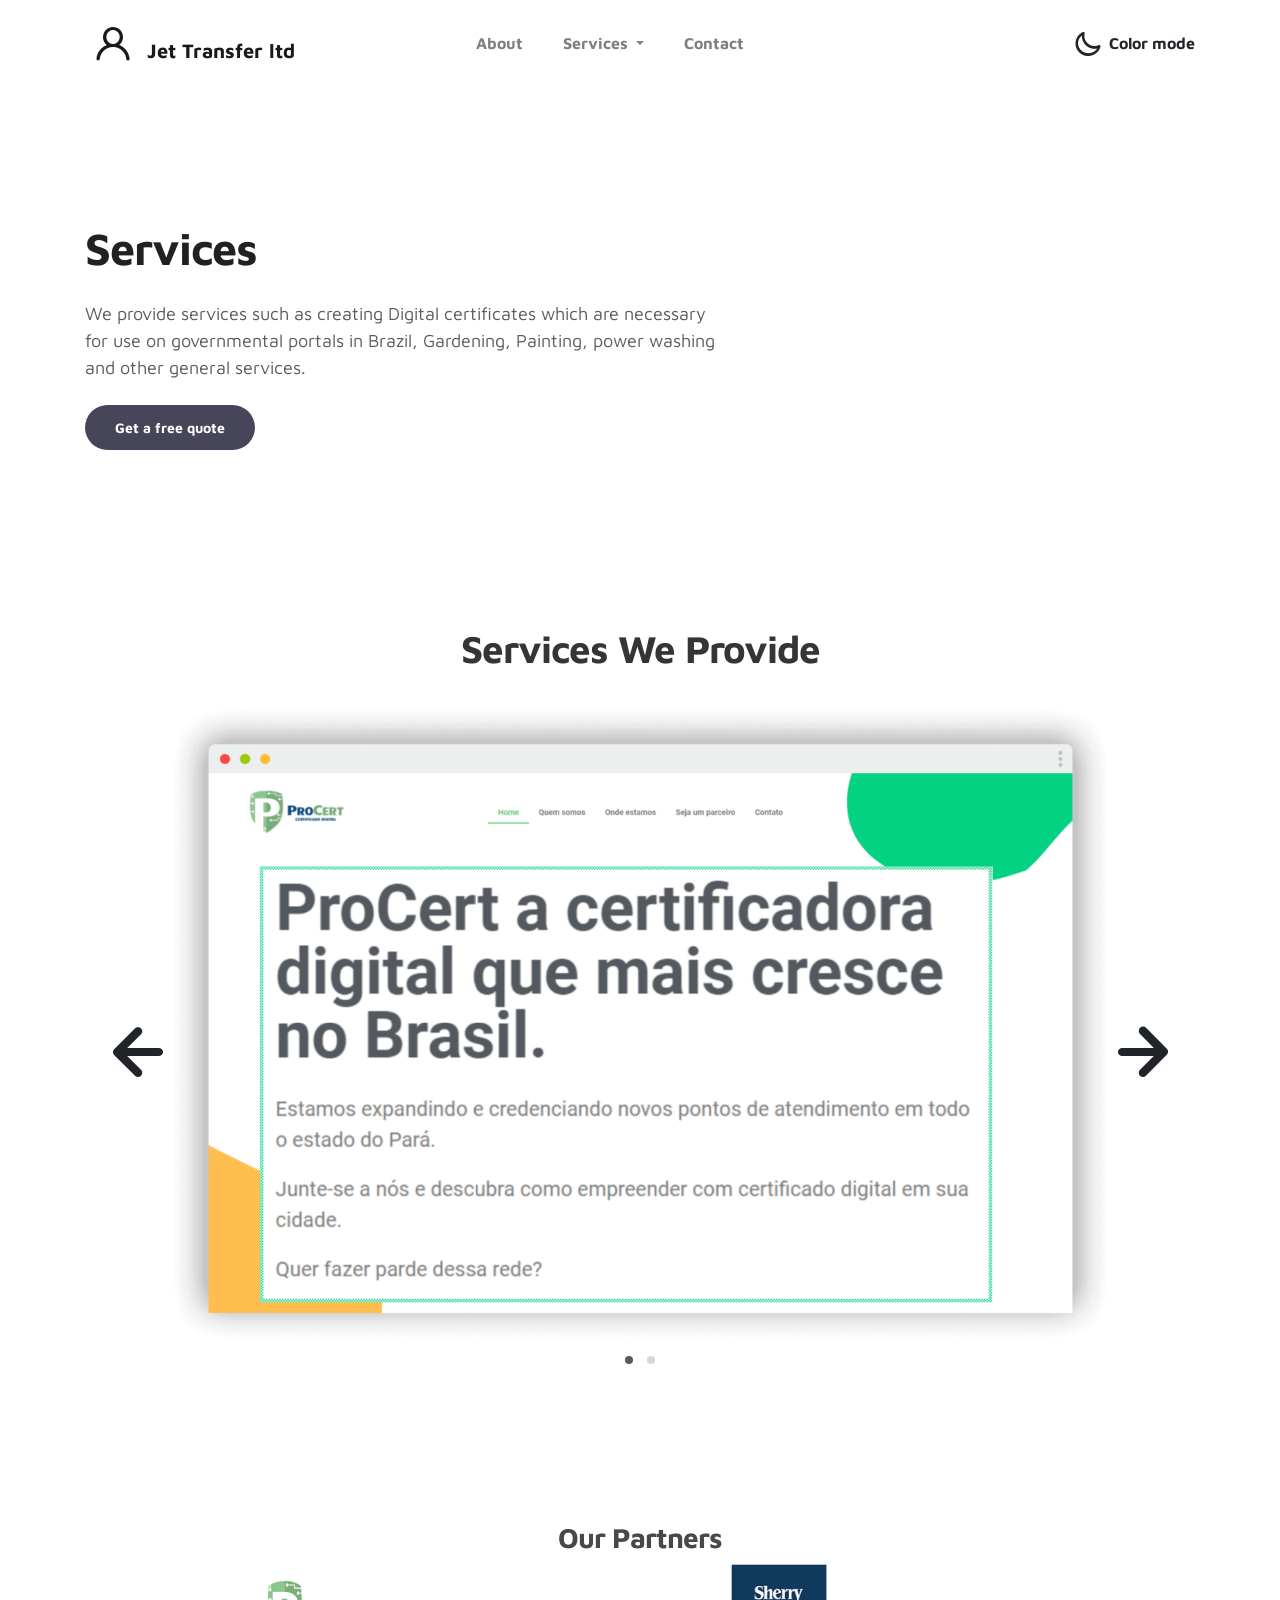
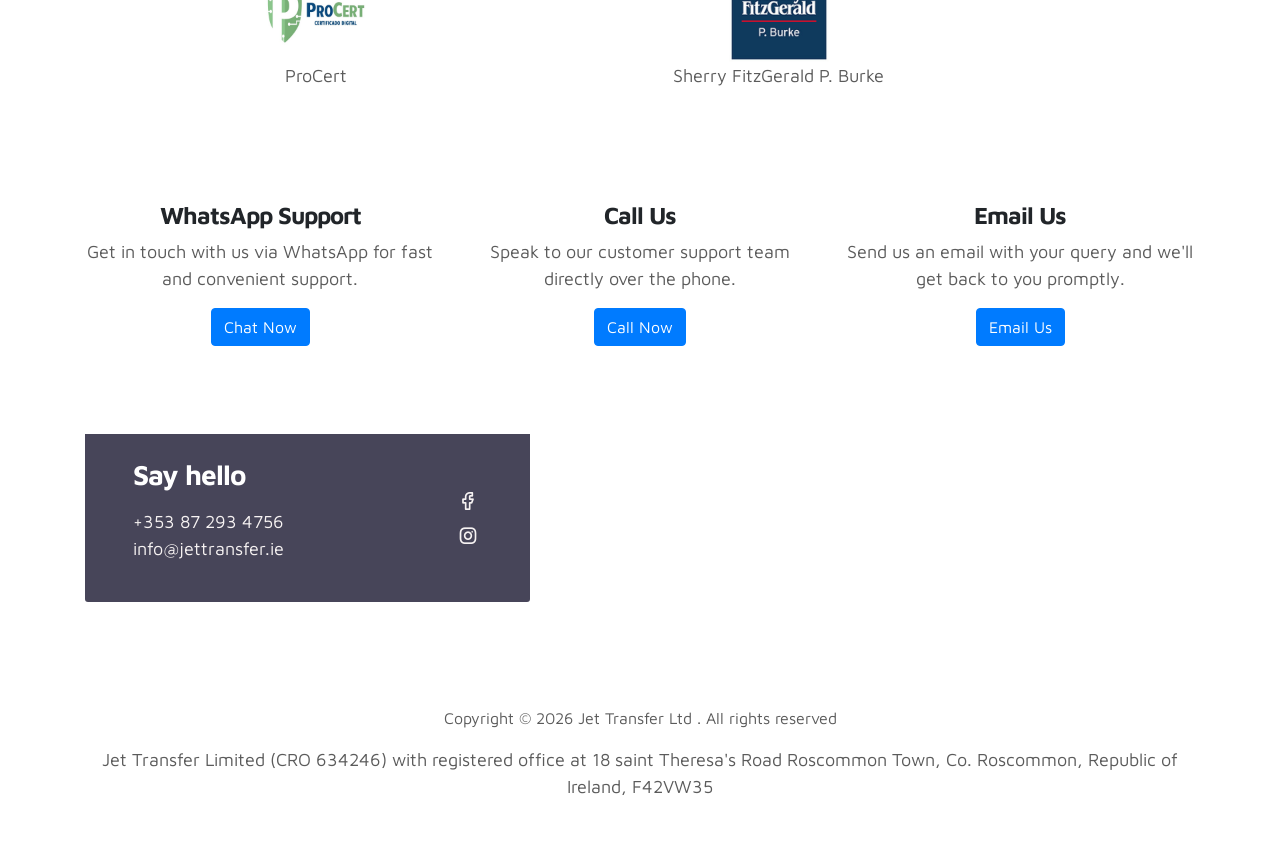
<file: index.html>
<!doctype html>
<html lang="en">
<head>
    <meta charset="utf-8">
    <meta name="viewport" content="width=device-width, initial-scale=1, shrink-to-fit=no">
    <meta name="description" content="">
    <meta name="author" content="">

    <title>Jet Transfer Ltd</title>

    <link rel="stylesheet" href="css/bootstrap.min.css">
    <link rel="stylesheet" href="css/unicons.css">
    <link rel="stylesheet" href="css/owl.carousel.min.css">
    <link rel="stylesheet" href="css/owl.theme.default.min.css">

    <!-- MAIN STYLE -->
    <link rel="stylesheet" href="css/tooplate-style.css">
    <!-- CUSTOM STYLE -->
    <link rel="stylesheet" href="css/custom.css">


</head>
<body>

    <!-- MENU -->
    <nav class="navbar navbar-expand-sm navbar-light">
        <div class="container">
            <a class="navbar-brand" href="index.html"><i class='uil uil-user'></i> Jet Transfer ltd</a>

            <button class="navbar-toggler" type="button" data-toggle="collapse" data-target="#navbarNav" aria-controls="navbarNav" aria-expanded="false" aria-label="Toggle navigation">
                <span class="navbar-toggler-icon"></span>
                <span class="navbar-toggler-icon"></span>
                <span class="navbar-toggler-icon"></span>
            </button>

            <div class="collapse navbar-collapse" id="navbarNav">
                <ul class="navbar-nav mx-auto">
                    <li class="nav-item">
                        <a href="index.html#about" class="nav-link"><span data-hover="About">About</span></a>
                    </li>
                    <li class="nav-item dropdown">
                        <a class="nav-link dropdown-toggle" href="#" id="servicesDropdown" role="button" data-toggle="dropdown" aria-haspopup="true" aria-expanded="false">
                            <span data-hover="Services">Services</span>
                        </a>
                        <div class="dropdown-menu" aria-labelledby="servicesDropdown">
                            <a class="dropdown-item" href="gardening.html">Garden Maintenance</a>
                            <a class="dropdown-item" href="cleaning.html">Cleaning</a>
                            <a class="dropdown-item" href="painting.html">Painting</a>
                            <a class="dropdown-item" href="powerwashing.html">Powerwashing</a>
                        </div>
                    </li>
                    <li class="nav-item">
                        <a href="index.html#contact" class="nav-link"><span data-hover="Contact">Contact</span></a>
                    </li>
                </ul>


                <!-- COLOR MODE -->
                <ul class="navbar-nav ml-lg-auto">
                    <div class="ml-lg-4">
                        <div class="color-mode d-lg-flex justify-content-center align-items-center">
                            <i class="color-mode-icon"></i>
                            Color mode
                        </div>
                    </div>
                </ul>


            </div>
        </div>
    </nav>

    <!-- ABOUT -->
    <section class="about full-screen d-lg-flex justify-content-center align-items-center" id="about">
        <div class="container">
            <div class="row">

                <div class="col-lg-7 col-md-12 col-12 d-flex align-items-center">
                    <div class="about-text">

                        <h1 class="animated animated-text">
                            <span class="mr-2">Services</span>
                            <div class="animated-info">
                                <span class="animated-item">PowerWashing</span>
                                <span class="animated-item">Certificates</span>
                                <span class="animated-item">Gardening</span>
                            </div>
                        </h1>

                        <p>We provide services such as creating Digital certificates which are necessary for use on governmental portals in Brazil, Gardening, Painting, power washing and other general services.</p>

                        <div class="custom-btn-group mt-4">
                            <a href="#contact" class="btn custom-btn custom-btn-bg custom-btn-link">Get a free quote</a>
                        </div>
                    </div>
                </div>



            </div>
        </div>
    </section>

    <!-- PROJECTS -->
    <section class="project py-5" id="project">
        <div class="container">

            <div class="row">
                <div class="col-lg-11 text-center mx-auto col-12">

                    <div class="col-lg-8 mx-auto">
                        <h2>Services We Provide</h2>
                    </div>

                    <div class="owl-carousel owl-theme">
                        <div class="item">
                            <div class="project-info">
                                <a href="certificate.html"><img src="images/project/project-image01.png" class="img-fluid" alt="Procert"></a>
                            </div>
                        </div>

                        <div class="item">
                            <div class="project-info">
                                <a href="powerwashing.html"><img src="images\powerwashing\beforeafter.jpg" class="img-fluid" alt="Power Washing"></a>
                            </div>
                        </div>

                    </div>

                </div>
            </div>
        </div>
    </section>


    <!-- PARTNERS -->

    <section class="resume py-5 d-lg-flex justify-content-center align-items-center" id="partners">
        <div class="container">
            <div class="container text-center">
                <h3>Our Partners</h3>
                <div class="row text-center">
                    <!--
                    <div class="col-sm-4">
                        <img src="images/partners/real_transfer.jpg" class="img-fluid partner_images" alt="Real Transfer Logo">
                        <p>Real Transfer Ltd</p>
                    </div>
                    -->
                    <div class="col-sm-5">
                        <img src="images/partners/procert.jpg" class="img-fluid partner_images" alt="Procert Logo">
                        <p>ProCert</p>
                    </div>
                    <div class="col-sm-5">
                        <img src="images/partners/pburke.jpg" class="img-fluid partner_images" alt="P. burke Logo">
                        <p>Sherry FitzGerald P. Burke</p>
                    </div>
                </div>
            </div>
        </div>
    </section>

    <!-- QUERIES CONTACT OPTION -->
    <section class="contact py-5 d-flex justify-content-center align-items-center" id="help">
        <div class="container">
            <div class="row text-center">
                <div class="col-md-4 mb-4 mb-md-0">
                    <h4>WhatsApp Support</h4>
                    <p class="mb-0">Get in touch with us via WhatsApp for fast and convenient support.</p>
                    <a href="https://wa.link/lc5cc8" class="btn btn-primary mt-3" target="_blank">Chat Now</a>
                </div>
                <div class="col-md-4 mb-4 mb-md-0">
                    <h4>Call Us</h4>
                    <p class="mb-0">Speak to our customer support team directly over the phone.</p>
                    <a href="tel:+353872934756" class="btn btn-primary mt-3">Call Now</a>
                </div>
                <div class="col-md-4">
                    <h4>Email Us</h4>
                    <p class="mb-0">Send us an email with your query and we'll get back to you promptly.</p>
                    <a href="mailto:info@jettransfer.ie" class="btn btn-primary mt-3">Email Us</a>
                </div>
            </div>
        </div>
    </section>

    <!-- CONTACT -->
    <section class="contact py-5" id="contact">
        <div class="container">
            <div class="row">

                <div class="col-lg-5 mr-lg-5 col-12">
                    <!--
                    <div class="google-map w-100">
                        <iframe src="https://www.google.com/maps/embed?pb=!1m18!1m12!1m3!1d2358.258223388739!2d-8.478483484011404!3d53.76709025081303!2m3!1f0!2f0!3f0!3m2!1i1024!2i768!4f13.1!3m3!1m2!1s0x485c1de8ecd1aa11%3A0x850fc61e2cf5498b!2sThe%20Hub!5e0!3m2!1sen!2sie!4v1632055480515!5m2!1sen!2sie" width="400" height="300" frameborder="0" style="border:0" allowfullscreen></iframe>
                    </div>
                    -->

                    <div class="contact-info d-flex justify-content-between align-items-center py-4 px-lg-5">
                        <div class="contact-info-item">
                            <h3 class="mb-3 text-white">Say hello</h3>
                            <p class="footer-text mb-0">+353 87 293 4756</p>
                            <p><a href="mailto:info@jettransfer.ie">info@jettransfer.ie</a></p>
                        </div>

                        <ul class="social-links">
                            <li><a href="https://www.facebook.com/jettransferltd/" class="uil uil-facebook" data-toggle="tooltip" data-placement="left" title="Facebook"></a></li>
                            <li><a href="https://www.instagram.com/jettransfer/" class="uil uil-instagram" data-toggle="tooltip" data-placement="left" title="Instagram"></a></li>
                        </ul>
                    </div>
                </div>

            </div>
        </div>
    </section>


    <!-- FOOTER -->
                    <footer class="footer py-5">
                        <div class="container">

                            <div class="row">

                                <div class="col-lg-12 col-12">
                                    <p class="copyright-text text-center">Copyright &copy; 2026 Jet Transfer Ltd . All rights reserved</p>
                                    <!--<p class="copyright-text-center text-center"> Jet Transfer Limited (CRO 634246) with registered office at Murphy Suite, Enterprise Hub, Demesne, Castlerea, Co. Roscommon, Republic of Ireland</p>-->
                                    <p class="copyright-text-center text-center"> Jet Transfer Limited (CRO 634246) with registered office at 18 saint Theresa's Road Roscommon Town, Co. Roscommon, Republic of Ireland, F42VW35 </p>
                                    <!--is an authorized agent (FRN547919) of Real Transfer Limited (NI065249) with registered office at 58 Howard Street, Belfast BT1 6PJ, United Kingdom, which is regulated and fully authorized by the Financial Conduct Authority of the United Kingdom (FRN 535949) for the provision of payment services and  an authorized agent of Jubilee Services Sprl (0639.848.226) with registered office at Rue Dethy, 4 - 1060 Brussels, Belgium, and is regulated and fully authorized by the National Bank of Belgium for the provision of payment services.-->
                                </div>

                            </div>
                        </div>
                    </footer>

                    <script src="js/jquery-3.3.1.min.js"></script>
                    <script src="js/popper.min.js"></script>
                    <script src="js/bootstrap.min.js"></script>
                    <script src="js/Headroom.js"></script>
                    <script src="js/jQuery.headroom.js"></script>
                    <script src="js/owl.carousel.min.js"></script>
                    <script src="js/smoothscroll.js"></script>
                    <script src="js/custom.js"></script>
                    <script src="js/gtag.js"></script>
                    <script async src="https://www.googletagmanager.com/gtag/js?id=UA-216090944-1"></script>

</body>
</html>
</file>
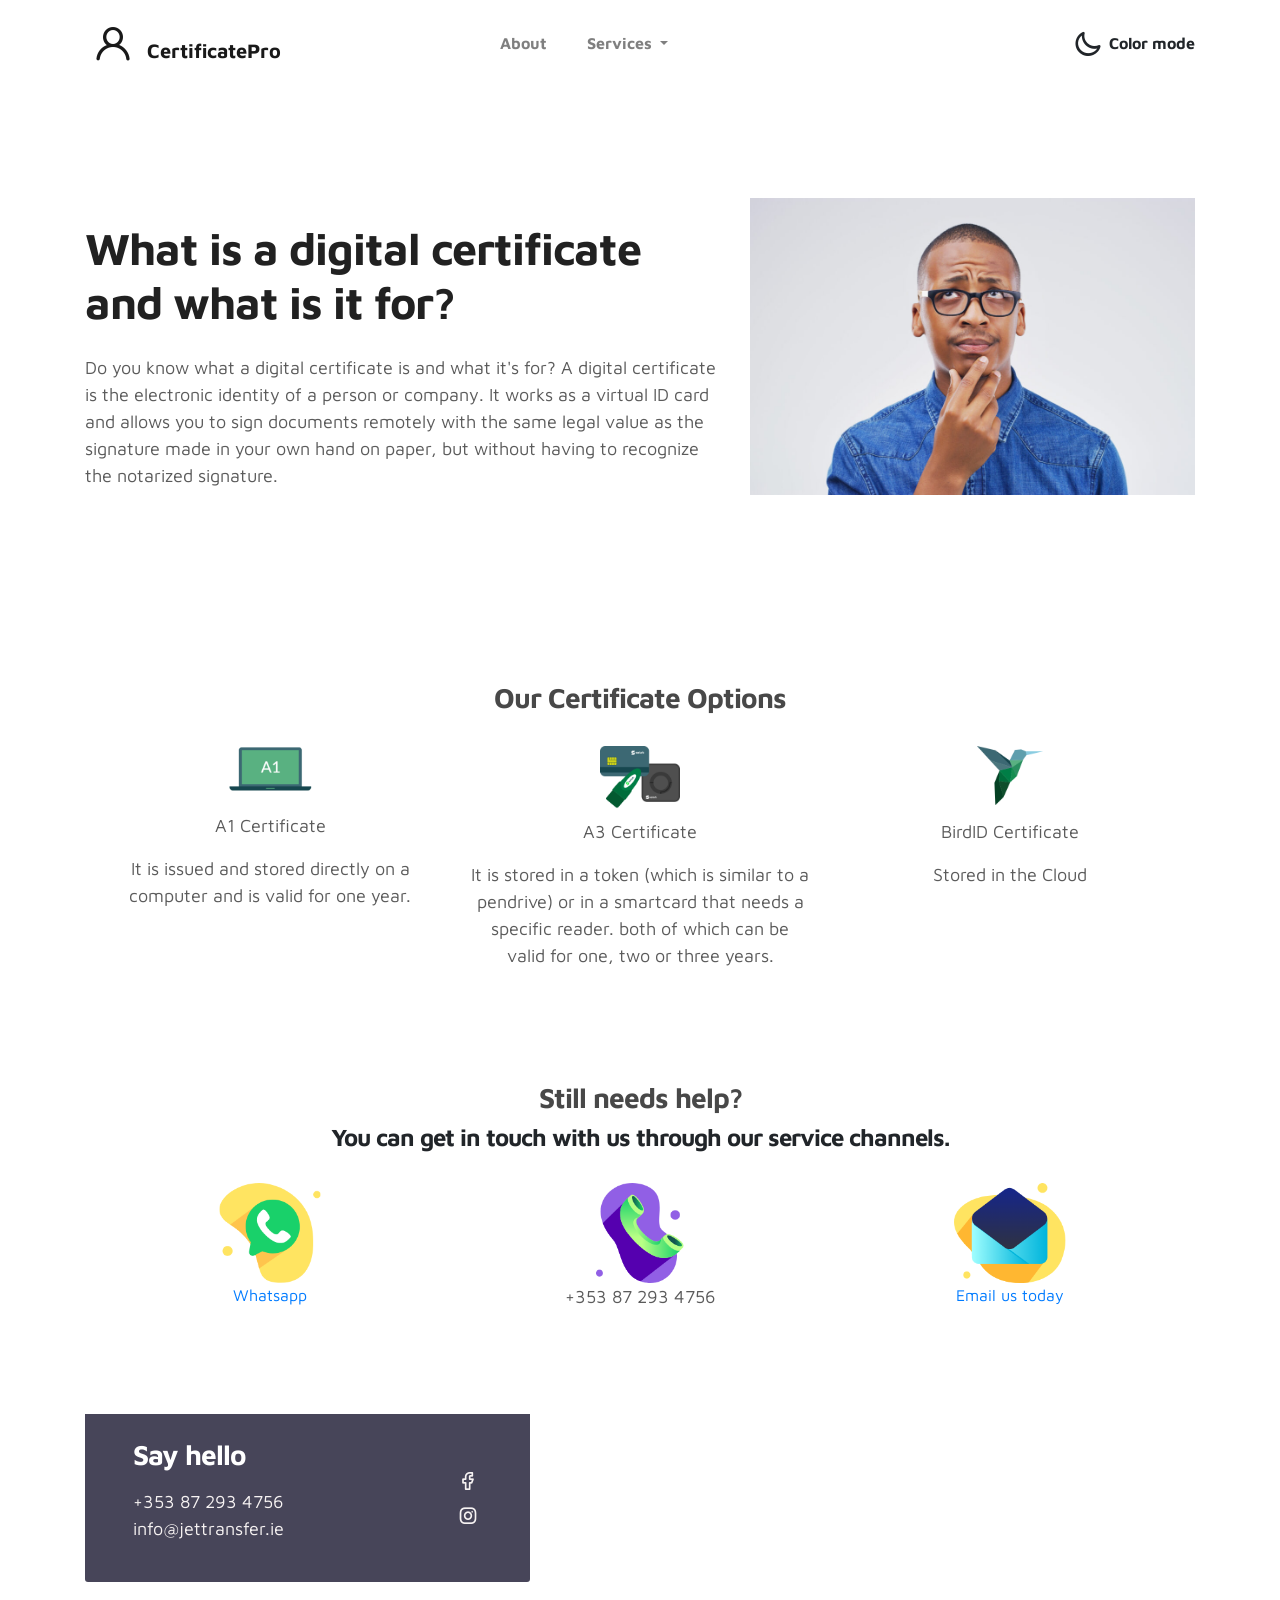
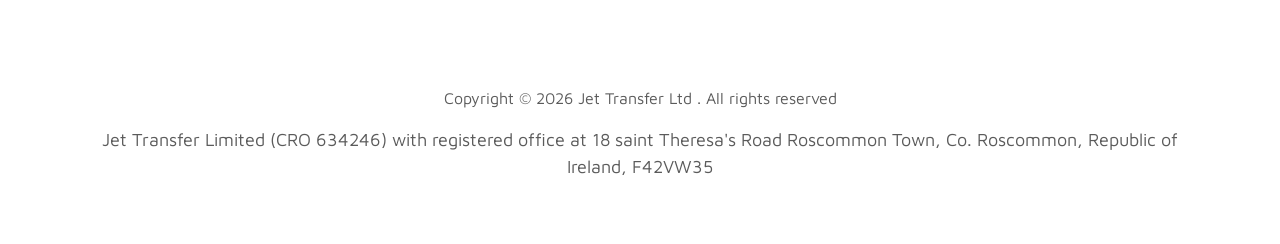
<file: certificate.html>
﻿<!doctype html>
<html lang="en">
<head>
    <meta charset="utf-8">
    <meta name="viewport" content="width=device-width, initial-scale=1, shrink-to-fit=no">
    <meta name="description" content="">
    <meta name="author" content="">

    <title>Jet Transfer Ltd</title>

    <link rel="stylesheet" href="css/bootstrap.min.css">
    <link rel="stylesheet" href="css/unicons.css">
    <link rel="stylesheet" href="css/owl.carousel.min.css">
    <link rel="stylesheet" href="css/owl.theme.default.min.css">

    <!-- MAIN STYLE -->
    <link rel="stylesheet" href="css/tooplate-style.css">
    <!-- CUSTOM STYLE -->
    <link rel="stylesheet" href="css/custom.css">
    
</head>
<body>

    <!-- MENU -->
    <nav class="navbar navbar-expand-sm navbar-light">
        <div class="container">
            <a class="navbar-brand" href="index.html"><i class='uil uil-user'></i> CertificatePro</a>

            <button class="navbar-toggler" type="button" data-toggle="collapse" data-target="#navbarNav" aria-controls="navbarNav" aria-expanded="false" aria-label="Toggle navigation">
                <span class="navbar-toggler-icon"></span>
                <span class="navbar-toggler-icon"></span>
                <span class="navbar-toggler-icon"></span>
            </button>

            <div class="collapse navbar-collapse" id="navbarNav">
                <ul class="navbar-nav mx-auto">
                    <li class="nav-item">
                        <a href="index.html#about" class="nav-link"><span data-hover="About">About</span></a>
                    </li>
                    <li class="nav-item dropdown">
                        <a class="nav-link dropdown-toggle" href="#" id="servicesDropdown" role="button" data-toggle="dropdown" aria-haspopup="true" aria-expanded="false">
                            <span data-hover="Services">Services</span>
                        </a>
                        <div class="dropdown-menu" aria-labelledby="servicesDropdown">
                            <a class="dropdown-item" href="gardening.html">Garden Maintenance</a>
                            <a class="dropdown-item" href="cleaning.html">Cleaning</a>
                            <a class="dropdown-item" href="painting.html">Painting</a>
                            <a class="dropdown-item" href="powerwashing.html">Powerwashing</a>
                        </div>
                    </li>
                </ul>


                <!-- COLOR MODE -->
                <ul class="navbar-nav ml-lg-auto">
                    <div class="ml-lg-4">
                        <div class="color-mode d-lg-flex justify-content-center align-items-center">
                            <i class="color-mode-icon"></i>
                            Color mode
                        </div>
                    </div>
                </ul>


            </div>
        </div>
    </nav>

    <!-- ABOUT -->
    <section class="about full-screen d-lg-flex justify-content-center align-items-center" id="about">
        <div class="container">
            <div class="row">

                <div class="col-lg-7 col-md-12 col-12 d-flex align-items-center">
                    <div class="about-text">
                        <h1 class="animated animated-text">
                            <span class="mr-2">What is a digital certificate and what is it for?</span>
                        </h1>
                        <p>Do you know what a digital certificate is and what it's for? A digital certificate is the electronic identity of a person or company. It works as a virtual ID card and allows you to sign documents remotely with the same legal value as the signature made in your own hand on paper, but without having to recognize the notarized signature.</p>
                    </div>
                </div>

                <div class="col-lg-5 col-md-12 col-12">
                    <div class="about-image svg">
                        <img src="images\certificate\manThinking.jpg" class="img-fluid" alt="Man Thinking">
                    </div>
                </div>

            </div>
        </div>
    </section>


    <!-- CERTIFICATES -->
    <section class="resume py-5 d-lg-flex justify-content-center align-items-center" id="certificate">
        <div class="container">
            <div class="container text-center">
                <h3>Our Certificate Options</h3>
                <br />
                <div class="row text-center">
                    <div class="col-sm-4">
                        <img src="images\icons\icon-certificado-a1.png" class="img-fluid partner_images" alt="Icon for certificate A1">
                        <p>A1 Certificate</p>
                        <p>It is issued and stored directly on a computer and is valid for one year.</p>
                    </div>
                    <div class="col-sm-4">
                        <img src="images\icons\icon-certificado-a3.png" class="img-fluid partner_images" alt="Icon for certificate A3">
                        <p>A3 Certificate</p>
                        <p>It is stored in a token (which is similar to a pendrive) or in a smartcard that needs a specific reader. both of which can be valid for one, two or three years.</p>
                    </div>
                    <div class="col-sm-4">
                        <img src="images\icons\icon-certificado-bird-id.png" class="img-fluid partner_images" alt="Icon for bird ID certificate">
                        <p>BirdID Certificate</p>
                        <p>Stored in the Cloud</p>
                    </div>
                </div>
            </div>
        </div>
    </section>

    <!-- QUERIES CONTACT OPTION -->
    <section class="resume py-5 d-lg-flex justify-content-center align-items-center" id="help">
        <div class="container">
            <div class="container text-center">
                <h3>Still needs help?</h3>
                <h4>You can get in touch with us through our service channels.</h4>
                <br />
                <div class="row text-center">
                    <div class="col-sm-4">
                        <img src="images\icons\whatsapp_2.png" class="img-fluid partner_images" alt="Icon for whatsapp">
                        <a href="https://wa.link/lc5cc8" target="_blank">
                            <br />
                            Whatsapp
                        </a>
                    </div>
                    <div class="col-sm-4">
                        <img src="images\icons\telefone_2.png" class="img-fluid partner_images" alt="Icon for telephone">
                        <br />
                        <p>+353 87 293 4756</p>
                    </div>
                    <div class="col-sm-4">
                        <img src="images\icons\email_2.png" class="img-fluid partner_images" alt="Icon for email">
                        <br />
                        <a href="mailto:info@jettransfer.ie">Email us today</a>
                    </div>
                </div>
            </div>
        </div>
    </section>

    <!-- CONTACT -->
    <section class="contact py-5" id="contact">
        <div class="container">
            <div class="row">

                <div class="col-lg-5 mr-lg-5 col-12">
                    <!--
    <div class="google-map w-100">
        <iframe src="https://www.google.com/maps/embed?pb=!1m18!1m12!1m3!1d2358.258223388739!2d-8.478483484011404!3d53.76709025081303!2m3!1f0!2f0!3f0!3m2!1i1024!2i768!4f13.1!3m3!1m2!1s0x485c1de8ecd1aa11%3A0x850fc61e2cf5498b!2sThe%20Hub!5e0!3m2!1sen!2sie!4v1632055480515!5m2!1sen!2sie" width="400" height="300" frameborder="0" style="border:0" allowfullscreen></iframe>
    </div>
    -->

                    <div class="contact-info d-flex justify-content-between align-items-center py-4 px-lg-5">
                        <div class="contact-info-item">
                            <h3 class="mb-3 text-white">Say hello</h3>
                            <p class="footer-text mb-0">+353 87 293 4756</p>
                            <p><a href="mailto:info@jettransfer.ie">info@jettransfer.ie</a></p>
                        </div>

                        <ul class="social-links">
                            <li><a href="https://www.facebook.com/jettransferltd/" class="uil uil-facebook" data-toggle="tooltip" data-placement="left" title="Facebook"></a></li>
                            <li><a href="https://www.instagram.com/jettransfer/" class="uil uil-instagram" data-toggle="tooltip" data-placement="left" title="Instagram"></a></li>
                        </ul>
                    </div>
                </div>
            </div>
        </div>
    </section>


    <!-- FOOTER -->
    <footer class="footer py-5">
        <div class="container">

            <script async src="https://pagead2.googlesyndication.com/pagead/js/adsbygoogle.js?client=ca-pub-1290266452162223"
                    crossorigin="anonymous"></script>
            <!-- Horizontal footer -->
            <ins class="adsbygoogle"
                 style="display:block"
                 data-ad-client="ca-pub-1290266452162223"
                 data-ad-slot="7053759287"
                 data-ad-format="auto"
                 data-full-width-responsive="true"></ins>
            <script>
                (adsbygoogle = window.adsbygoogle || []).push({});
            </script>

            <div class="row">

                <div class="col-lg-12 col-12">
                    <p class="copyright-text text-center">Copyright &copy; 2026 Jet Transfer Ltd . All rights reserved</p>
                    <!--<p class="copyright-text-center text-center"> Jet Transfer Limited (CRO 634246) with registered office at Murphy Suite, Enterprise Hub, Demesne, Castlerea, Co. Roscommon, Republic of Ireland</p>-->
                    <p class="copyright-text-center text-center"> Jet Transfer Limited (CRO 634246) with registered office at 18 saint Theresa's Road Roscommon Town, Co. Roscommon, Republic of Ireland, F42VW35 </p>
                    <!--is an authorized agent (FRN547919) of Real Transfer Limited (NI065249) with registered office at 58 Howard Street, Belfast BT1 6PJ, United Kingdom, which is regulated and fully authorized by the Financial Conduct Authority of the United Kingdom (FRN 535949) for the provision of payment services and  an authorized agent of Jubilee Services Sprl (0639.848.226) with registered office at Rue Dethy, 4 - 1060 Brussels, Belgium, and is regulated and fully authorized by the National Bank of Belgium for the provision of payment services.-->
                </div>

            </div>
        </div>
    </footer>

    <script src="js/jquery-3.3.1.min.js"></script>
    <script src="js/popper.min.js"></script>
    <script src="js/bootstrap.min.js"></script>
    <script src="js/Headroom.js"></script>
    <script src="js/jQuery.headroom.js"></script>
    <script src="js/owl.carousel.min.js"></script>
    <script src="js/smoothscroll.js"></script>
    <script src="js/custom.js"></script>
    <script src="js/gtag.js"></script>
    <script async src="https://www.googletagmanager.com/gtag/js?id=UA-216090944-1"></script>

</body>
</html>
</file>
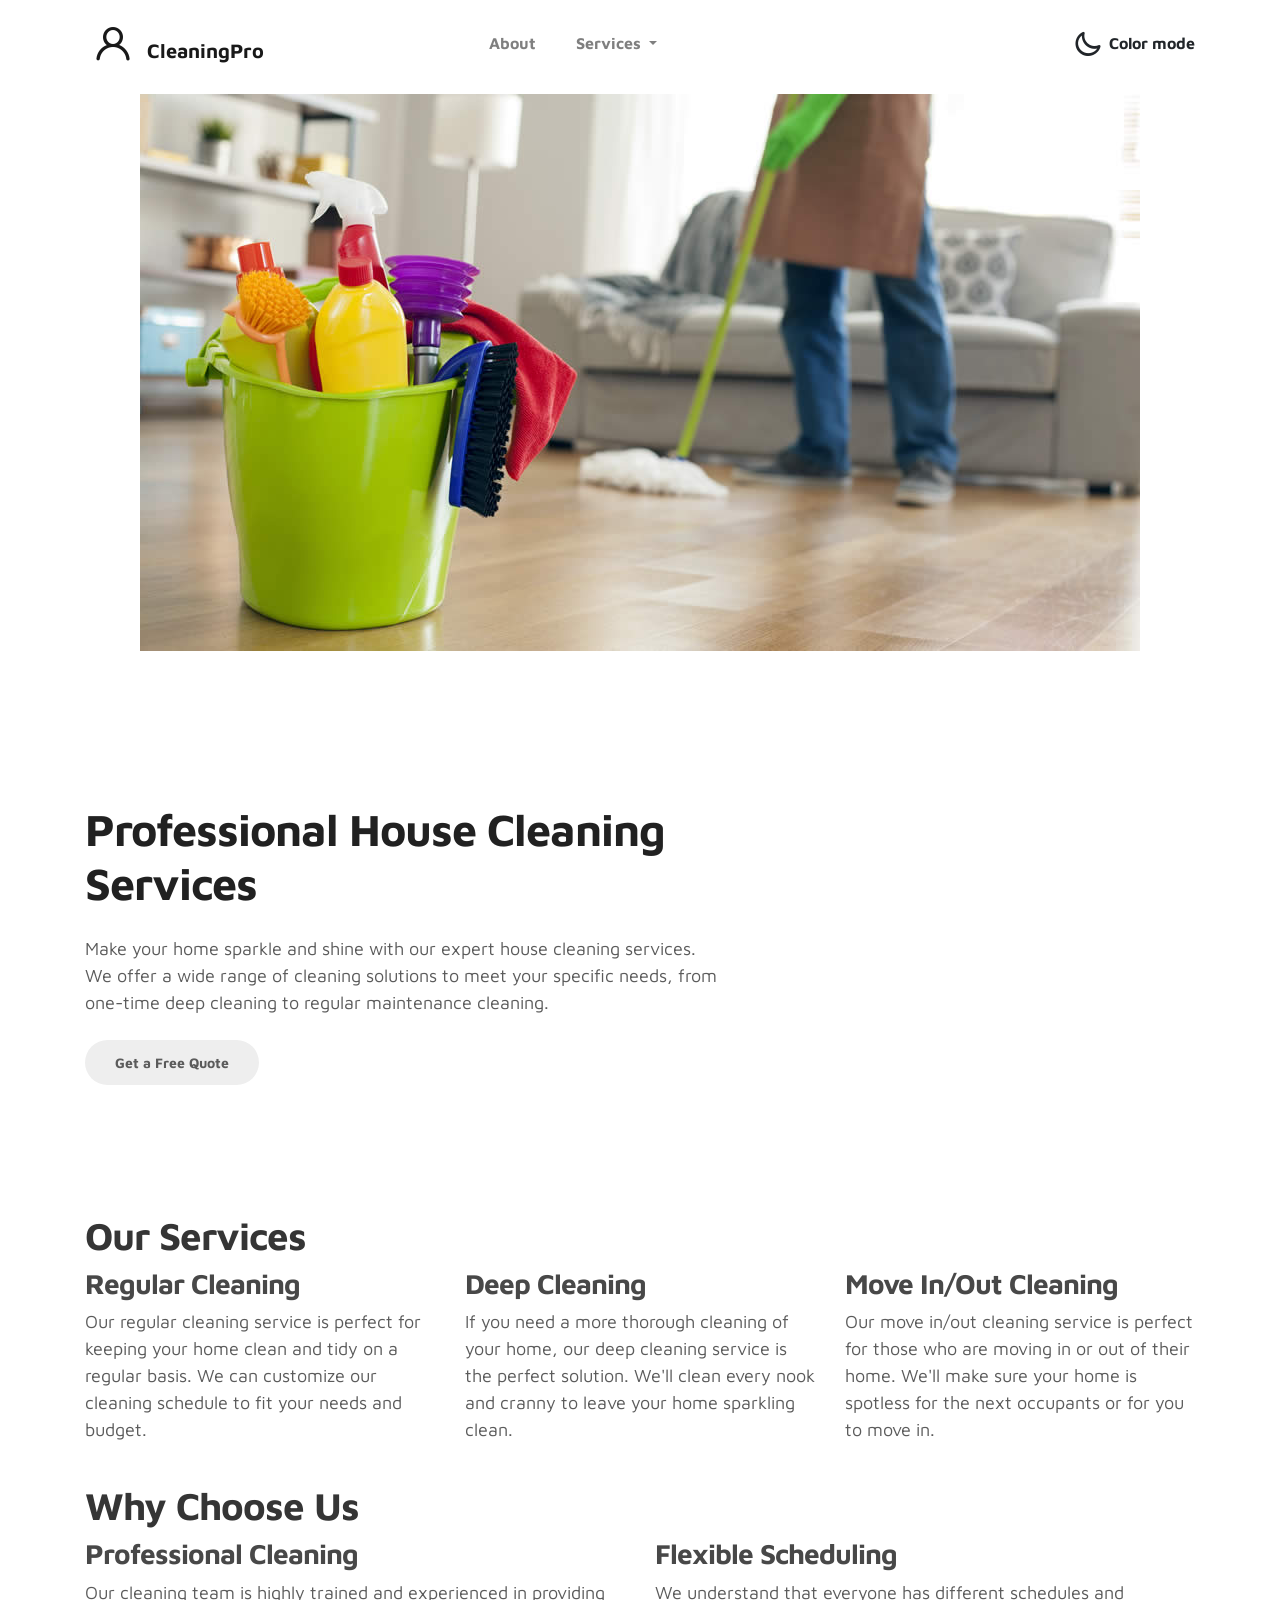
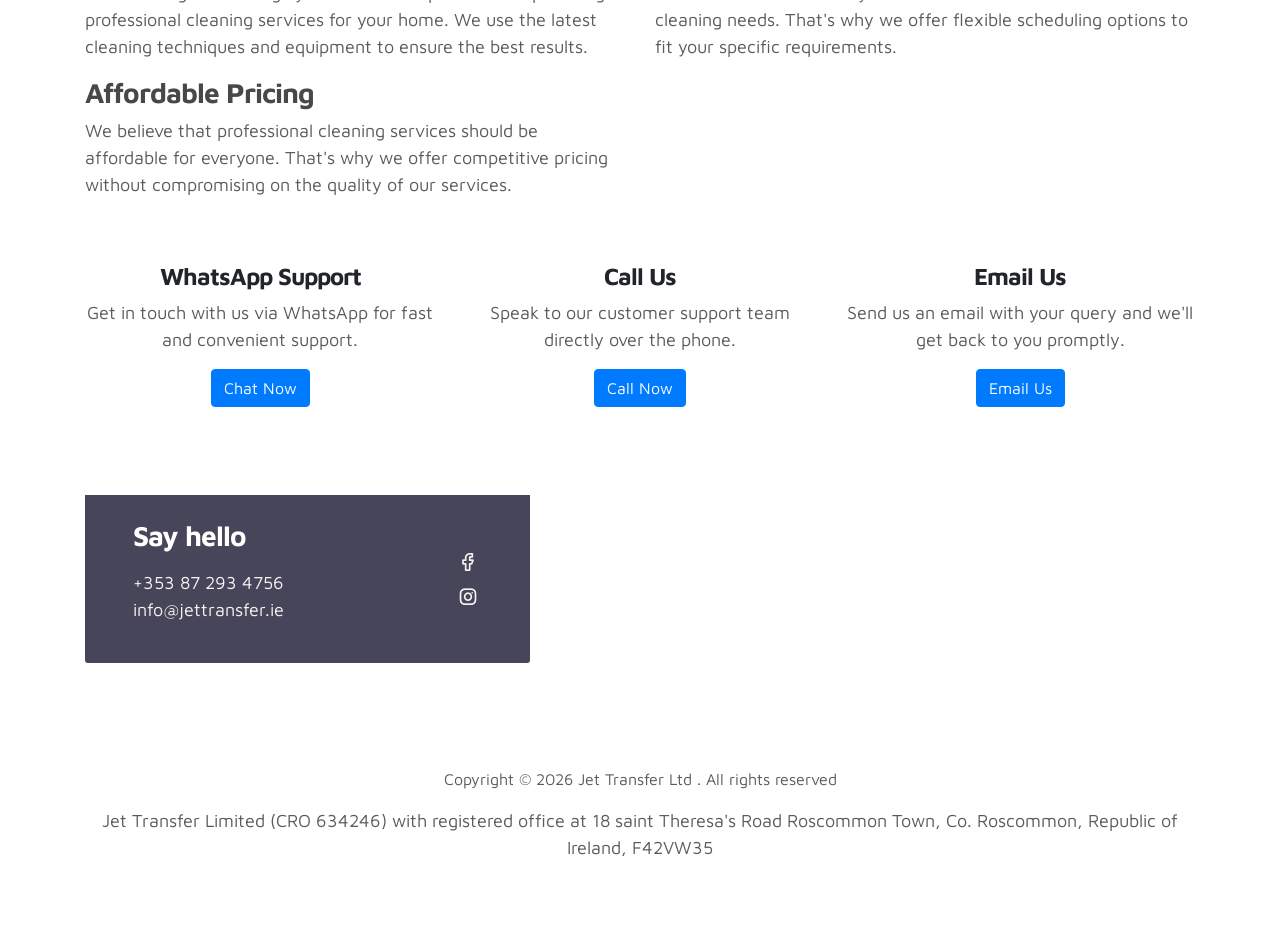
<file: cleaning.html>
﻿<!doctype html>
<html lang="en">
<head>
    <meta charset="utf-8">
    <meta name="viewport" content="width=device-width, initial-scale=1, shrink-to-fit=no">
    <meta name="description" content="">
    <meta name="author" content="">

    <title>CleanPro - House Cleaning Services</title>

    <link rel="stylesheet" href="css/bootstrap.min.css">
    <link rel="stylesheet" href="css/unicons.css">
    <link rel="stylesheet" href="css/owl.carousel.min.css">
    <link rel="stylesheet" href="css/owl.theme.default.min.css">

    <!-- MAIN STYLE -->
    <link rel="stylesheet" href="css/tooplate-style.css">
    <!-- CUSTOM STYLE -->
    <link rel="stylesheet" href="css/custom.css">

</head>
<body>

    <!-- MENU -->
    <nav class="navbar navbar-expand-sm navbar-light">
        <div class="container">
            <a class="navbar-brand" href="index.html"><i class='uil uil-user'></i> CleaningPro</a>

            <button class="navbar-toggler" type="button" data-toggle="collapse" data-target="#navbarNav" aria-controls="navbarNav" aria-expanded="false" aria-label="Toggle navigation">
                <span class="navbar-toggler-icon"></span>
                <span class="navbar-toggler-icon"></span>
                <span class="navbar-toggler-icon"></span>
            </button>

            <div class="collapse navbar-collapse" id="navbarNav">
                <ul class="navbar-nav mx-auto">
                    <li class="nav-item">
                        <a href="index.html#about" class="nav-link"><span data-hover="About">About</span></a>
                    </li>
                    <li class="nav-item dropdown">
                        <a class="nav-link dropdown-toggle" href="#" id="servicesDropdown" role="button" data-toggle="dropdown" aria-haspopup="true" aria-expanded="false">
                            <span data-hover="Services">Services</span>
                        </a>
                        <div class="dropdown-menu" aria-labelledby="servicesDropdown">
                            <a class="dropdown-item" href="gardening.html">Garden Maintenance</a>
                            <a class="dropdown-item" href="cleaning.html">Cleaning</a>
                            <a class="dropdown-item" href="painting.html">Painting</a>
                            <a class="dropdown-item" href="powerwashing.html">Powerwashing</a>
                        </div>
                    </li>
                </ul>


                <!-- COLOR MODE -->
                <ul class="navbar-nav ml-lg-auto">
                    <div class="ml-lg-4">
                        <div class="color-mode d-lg-flex justify-content-center align-items-center">
                            <i class="color-mode-icon"></i>
                            Color mode
                        </div>
                    </div>
                </ul>


            </div>
        </div>
    </nav>

    <!-- MAIN CONTENT -->
    <main class="main-content">

        </br>
        <div class="container d-flex align-items-center justify-content-center">
            <img src="images/housecleaning/cleaning.jpg" class="img-fluid" alt="Gardening">
        </div>

        <!-- HERO SECTION -->
        <section class="hero bg-1 full-screen d-flex align-items-center" id="home">
            <div class="container">
                <div class="row">
                    <div class="col-lg-7 col-md-12 col-12 d-flex align-items-center">
                        <div class="hero-text">
                            <h1 class="animated animated-text">
                                <span>Professional House Cleaning Services</span>
                            </h1>
                            <p>Make your home sparkle and shine with our expert house cleaning services. We offer a wide range of cleaning solutions to meet your specific needs, from one-time deep cleaning to regular maintenance cleaning.</p>
                            <div class="mt-4">
                                <a href="#contact" class="btn custom-btn bg-color-secondary">Get a Free Quote</a>
                            </div>
                        </div>
                    </div>
        </section>

        <!-- SERVICES SECTION -->
        <section class="services" id="services">
            <div class="container">
                <div class="row">
                    <div class="col-lg-12">
                        <div class="section-heading">
                            <h2>Our Services</h2>
                            <div class="line"></div>
                        </div>
                    </div>
                </div>
                <div class="row">
                    <div class="col-md-4">
                        <div class="service-box">
                            <i class="fa fa-home"></i>
                            <h3>Regular Cleaning</h3>
                            <p>Our regular cleaning service is perfect for keeping your home clean and tidy on a regular basis. We can customize our cleaning schedule to fit your needs and budget.</p>
                        </div>
                    </div>
                    <div class="col-md-4">
                        <div class="service-box">
                            <i class="fa fa-clock-o"></i>
                            <h3>Deep Cleaning</h3>
                            <p>If you need a more thorough cleaning of your home, our deep cleaning service is the perfect solution. We'll clean every nook and cranny to leave your home sparkling clean.</p>
                        </div>
                    </div>
                    <div class="col-md-4">
                        <div class="service-box">
                            <i class="fa fa-check"></i>
                            <h3>Move In/Out Cleaning</h3>
                            <p>Our move in/out cleaning service is perfect for those who are moving in or out of their home. We'll make sure your home is spotless for the next occupants or for you to move in.</p>
                        </div>
                    </div>
                </div>
            </div>
            <br />
        </section>
        <!-- WHY CHOOSE US SECTION -->
        <section class="why-choose-us" id="about">
            <div class="container">
                <div class="row">
                    <div class="col-lg-12">
                        <div class="section-heading">
                            <h2>Why Choose Us</h2>
                            <div class="line"></div>
                        </div>
                    </div>
                </div>
                <div class="row">
                    <div class="col-md-6">
                        <div class="why-choose-us-item">
                            <i class="fa fa-check"></i>
                            <h3>Professional Cleaning</h3>
                            <p>Our cleaning team is highly trained and experienced in providing professional cleaning services for your home. We use the latest cleaning techniques and equipment to ensure the best results.</p>
                        </div>
                    </div>
                    <div class="col-md-6">
                        <div class="why-choose-us-item">
                            <i class="fa fa-clock-o"></i>
                            <h3>Flexible Scheduling</h3>
                            <p>We understand that everyone has different schedules and cleaning needs. That's why we offer flexible scheduling options to fit your specific requirements.</p>
                        </div>
                    </div>
                    <div class="col-md-6">
                        <div class="why-choose-us-item">
                            <i class="fa fa-money"></i>
                            <h3>Affordable Pricing</h3>
                            <p>We believe that professional cleaning services should be affordable for everyone. That's why we offer competitive pricing without compromising on the quality of our services.</p>
                        </div>
                    </div>
                </div>
            </div>
        </section>

        <!-- QUERIES CONTACT OPTION -->
        <section class="contact py-5 d-flex justify-content-center align-items-center" id="help">
            <div class="container">
                <div class="row text-center">
                    <div class="col-md-4 mb-4 mb-md-0">
                        <h4>WhatsApp Support</h4>
                        <p class="mb-0">Get in touch with us via WhatsApp for fast and convenient support.</p>
                        <a href="https://wa.link/lc5cc8" class="btn btn-primary mt-3" target="_blank">Chat Now</a>
                    </div>
                    <div class="col-md-4 mb-4 mb-md-0">
                        <h4>Call Us</h4>
                        <p class="mb-0">Speak to our customer support team directly over the phone.</p>
                        <a href="tel:+353872934756" class="btn btn-primary mt-3">Call Now</a>
                    </div>
                    <div class="col-md-4">
                        <h4>Email Us</h4>
                        <p class="mb-0">Send us an email with your query and we'll get back to you promptly.</p>
                        <a href="mailto:info@jettransfer.ie" class="btn btn-primary mt-3">Email Us</a>
                    </div>
                </div>
            </div>
        </section>

        <!-- CONTACT -->
        <section class="contact py-5" id="contact">
            <div class="container">
                <div class="row">

                    <div class="col-lg-5 mr-lg-5 col-12">
                        <!--
    <div class="google-map w-100">
        <iframe src="https://www.google.com/maps/embed?pb=!1m18!1m12!1m3!1d2358.258223388739!2d-8.478483484011404!3d53.76709025081303!2m3!1f0!2f0!3f0!3m2!1i1024!2i768!4f13.1!3m3!1m2!1s0x485c1de8ecd1aa11%3A0x850fc61e2cf5498b!2sThe%20Hub!5e0!3m2!1sen!2sie!4v1632055480515!5m2!1sen!2sie" width="400" height="300" frameborder="0" style="border:0" allowfullscreen></iframe>
    </div>
    -->

                        <div class="contact-info d-flex justify-content-between align-items-center py-4 px-lg-5">
                            <div class="contact-info-item">
                                <h3 class="mb-3 text-white">Say hello</h3>
                                <p class="footer-text mb-0">+353 87 293 4756</p>
                                <p><a href="mailto:info@jettransfer.ie">info@jettransfer.ie</a></p>
                            </div>

                            <ul class="social-links">
                                <li><a href="https://www.facebook.com/jettransferltd/" class="uil uil-facebook" data-toggle="tooltip" data-placement="left" title="Facebook"></a></li>
                                <li><a href="https://www.instagram.com/jettransfer/" class="uil uil-instagram" data-toggle="tooltip" data-placement="left" title="Instagram"></a></li>
                            </ul>
                        </div>
                    </div>
                </div>
            </div>
        </section>


        <!-- FOOTER -->
        <footer class="footer py-5">
            <div class="container">

                <script async src="https://pagead2.googlesyndication.com/pagead/js/adsbygoogle.js?client=ca-pub-1290266452162223"
                        crossorigin="anonymous"></script>
                <!-- Horizontal footer -->
                <ins class="adsbygoogle"
                     style="display:block"
                     data-ad-client="ca-pub-1290266452162223"
                     data-ad-slot="7053759287"
                     data-ad-format="auto"
                     data-full-width-responsive="true"></ins>
                <script>
                    (adsbygoogle = window.adsbygoogle || []).push({});
                </script>

                <div class="row">

                    <div class="col-lg-12 col-12">
                        <p class="copyright-text text-center">Copyright &copy; 2026 Jet Transfer Ltd . All rights reserved</p>
                        <!--<p class="copyright-text-center text-center"> Jet Transfer Limited (CRO 634246) with registered office at Murphy Suite, Enterprise Hub, Demesne, Castlerea, Co. Roscommon, Republic of Ireland</p>-->
                        <p class="copyright-text-center text-center"> Jet Transfer Limited (CRO 634246) with registered office at 18 saint Theresa's Road Roscommon Town, Co. Roscommon, Republic of Ireland, F42VW35 </p>
                        <!--is an authorized agent (FRN547919) of Real Transfer Limited (NI065249) with registered office at 58 Howard Street, Belfast BT1 6PJ, United Kingdom, which is regulated and fully authorized by the Financial Conduct Authority of the United Kingdom (FRN 535949) for the provision of payment services and  an authorized agent of Jubilee Services Sprl (0639.848.226) with registered office at Rue Dethy, 4 - 1060 Brussels, Belgium, and is regulated and fully authorized by the National Bank of Belgium for the provision of payment services.-->
                    </div>

                </div>
            </div>
        </footer>

        <script src="js/jquery-3.3.1.min.js"></script>
        <script src="js/popper.min.js"></script>
        <script src="js/bootstrap.min.js"></script>
        <script src="js/Headroom.js"></script>
        <script src="js/jQuery.headroom.js"></script>
        <script src="js/owl.carousel.min.js"></script>
        <script src="js/smoothscroll.js"></script>
        <script src="js/custom.js"></script>
        <script src="js/gtag.js"></script>
        <script async src="https://www.googletagmanager.com/gtag/js?id=UA-216090944-1"></script>

</body>
</html>
</file>
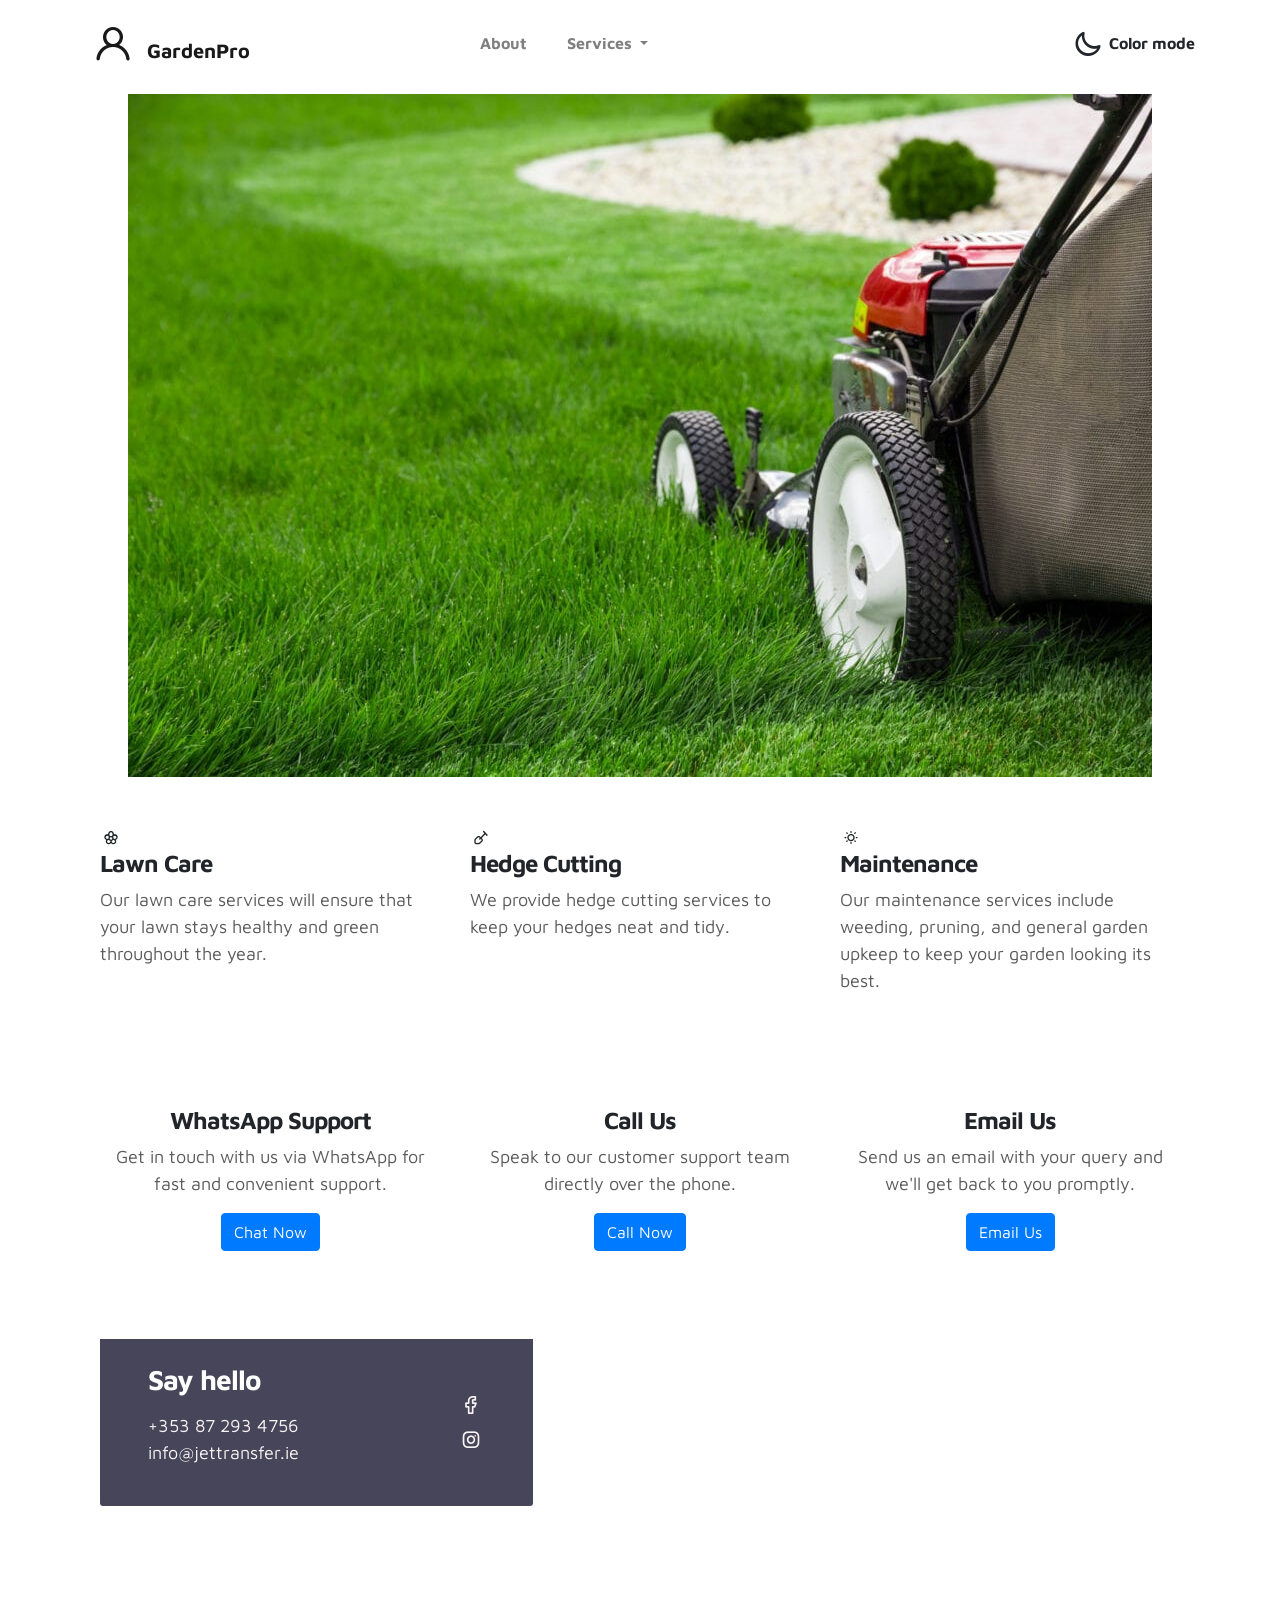
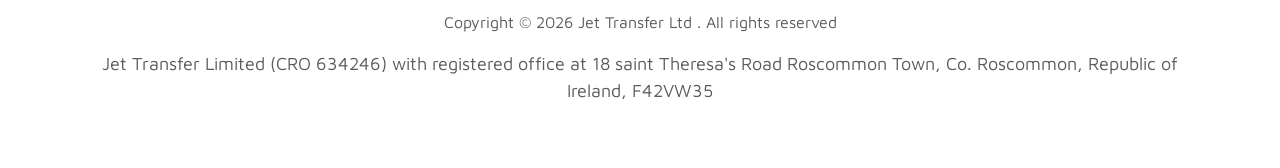
<file: gardening.html>
﻿<!doctype html>
<html lang="en">
<head>
    <meta charset="utf-8">
    <meta name="viewport" content="width=device-width, initial-scale=1, shrink-to-fit=no">
    <meta name="description" content="">
    <meta name="author" content="">

    <title>GardenPro</title>

    <link rel="stylesheet" href="css/bootstrap.min.css">
    <link rel="stylesheet" href="css/unicons.css">
    <link rel="stylesheet" href="css/owl.carousel.min.css">
    <link rel="stylesheet" href="css/owl.theme.default.min.css">

    <!-- MAIN STYLE -->
    <link rel="stylesheet" href="css/tooplate-style.css">
    <!-- CUSTOM STYLE -->
    <link rel="stylesheet" href="css/custom.css">

</head>
<body>

    <!-- MENU -->
    <nav class="navbar navbar-expand-sm navbar-light">
        <div class="container">
            <a class="navbar-brand" href="index.html"><i class='uil uil-user'></i> GardenPro</a>

            <button class="navbar-toggler" type="button" data-toggle="collapse" data-target="#navbarNav" aria-controls="navbarNav" aria-expanded="false" aria-label="Toggle navigation">
                <span class="navbar-toggler-icon"></span>
                <span class="navbar-toggler-icon"></span>
                <span class="navbar-toggler-icon"></span>
            </button>

            <div class="collapse navbar-collapse" id="navbarNav">
                <ul class="navbar-nav mx-auto">
                    <li class="nav-item">
                        <a href="index.html#about" class="nav-link"><span data-hover="About">About</span></a>
                    </li>
                    <li class="nav-item dropdown">
                        <a class="nav-link dropdown-toggle" href="#" id="servicesDropdown" role="button" data-toggle="dropdown" aria-haspopup="true" aria-expanded="false">
                            <span data-hover="Services">Services</span>
                        </a>
                        <div class="dropdown-menu" aria-labelledby="servicesDropdown">
                            <a class="dropdown-item" href="gardening.html">Garden Maintenance</a>
                            <a class="dropdown-item" href="cleaning.html">Cleaning</a>
                            <a class="dropdown-item" href="painting.html">Painting</a>
                            <a class="dropdown-item" href="powerwashing.html">Powerwashing</a>
                        </div>
                    </li>
                </ul>


                <!-- COLOR MODE -->
                <ul class="navbar-nav ml-lg-auto">
                    <div class="ml-lg-4">
                        <div class="color-mode d-lg-flex justify-content-center align-items-center">
                            <i class="color-mode-icon"></i>
                            Color mode
                        </div>
                    </div>
                </ul>


            </div>
            </div>
    </nav>

    <!-- MAIN CONTENT -->
    <main class="main-content">

        <!-- PROJECTS -->
        <section class="projects" id="project">
            <div class="container">

                </br>
                <div class="container d-flex align-items-center justify-content-center">
                    <img src="images/gardening/gardening2.jpg" class="img-fluid" alt="Gardening">
                </div>

                <!-- SERVICES -->
                <section class="services py-5" id="services">
                    <div class="container">
                        <div class="row">

                            <div class="col-lg-4 col-md-6 col-sm-12">
                                <div class="service-item">
                                    <div class="icon">
                                        <i class="uil uil-flower"></i>
                                    </div>
                                    <h4>Lawn Care</h4>
                                    <p>Our lawn care services will ensure that your lawn stays healthy and green throughout the year.</p>
                                </div>
                            </div>

                            <div class="col-lg-4 col-md-6 col-sm-12">
                                <div class="service-item">
                                    <div class="icon">
                                        <i class="uil uil-shovel"></i>
                                    </div>
                                    <h4>Hedge Cutting</h4>
                                    <p>We provide hedge cutting services to keep your hedges neat and tidy.</p>
                                </div>
                            </div>

                            <div class="col-lg-4 col-md-6 col-sm-12">
                                <div class="service-item">
                                    <div class="icon">
                                        <i class="uil uil-sun"></i>
                                    </div>
                                    <h4>Maintenance</h4>
                                    <p>Our maintenance services include weeding, pruning, and general garden upkeep to keep your garden looking its best.</p>
                                </div>
                            </div>

                        </div>
                    </div>
                </section>

                <!-- QUERIES CONTACT OPTION -->
                <section class="contact py-5 d-flex justify-content-center align-items-center" id="help">
                    <div class="container">
                        <div class="row text-center">
                            <div class="col-md-4 mb-4 mb-md-0">
                                <h4>WhatsApp Support</h4>
                                <p class="mb-0">Get in touch with us via WhatsApp for fast and convenient support.</p>
                                <a href="https://wa.link/lc5cc8" class="btn btn-primary mt-3" target="_blank">Chat Now</a>
                            </div>
                            <div class="col-md-4 mb-4 mb-md-0">
                                <h4>Call Us</h4>
                                <p class="mb-0">Speak to our customer support team directly over the phone.</p>
                                <a href="tel:+353872934756" class="btn btn-primary mt-3">Call Now</a>
                            </div>
                            <div class="col-md-4">
                                <h4>Email Us</h4>
                                <p class="mb-0">Send us an email with your query and we'll get back to you promptly.</p>
                                <a href="mailto:info@jettransfer.ie" class="btn btn-primary mt-3">Email Us</a>
                            </div>
                        </div>
                    </div>
                </section>

                <!-- CONTACT -->
                <section class="contact py-5" id="contact">
                    <div class="container">
                        <div class="row">

                            <div class="col-lg-5 mr-lg-5 col-12">
                                <!--
    <div class="google-map w-100">
        <iframe src="https://www.google.com/maps/embed?pb=!1m18!1m12!1m3!1d2358.258223388739!2d-8.478483484011404!3d53.76709025081303!2m3!1f0!2f0!3f0!3m2!1i1024!2i768!4f13.1!3m3!1m2!1s0x485c1de8ecd1aa11%3A0x850fc61e2cf5498b!2sThe%20Hub!5e0!3m2!1sen!2sie!4v1632055480515!5m2!1sen!2sie" width="400" height="300" frameborder="0" style="border:0" allowfullscreen></iframe>
    </div>
    -->

                                <div class="contact-info d-flex justify-content-between align-items-center py-4 px-lg-5">
                                    <div class="contact-info-item">
                                        <h3 class="mb-3 text-white">Say hello</h3>
                                        <p class="footer-text mb-0">+353 87 293 4756</p>
                                        <p><a href="mailto:info@jettransfer.ie">info@jettransfer.ie</a></p>
                                    </div>

                                    <ul class="social-links">
                                        <li><a href="https://www.facebook.com/jettransferltd/" class="uil uil-facebook" data-toggle="tooltip" data-placement="left" title="Facebook"></a></li>
                                        <li><a href="https://www.instagram.com/jettransfer/" class="uil uil-instagram" data-toggle="tooltip" data-placement="left" title="Instagram"></a></li>
                                    </ul>
                                </div>
                            </div>

                        </div>
                    </div>
                </section>


                <!-- FOOTER -->
                <footer class="footer py-5">
                    <div class="container">

                        <script async src="https://pagead2.googlesyndication.com/pagead/js/adsbygoogle.js?client=ca-pub-1290266452162223"
                                crossorigin="anonymous"></script>
                        <!-- Horizontal footer -->
                        <ins class="adsbygoogle"
                             style="display:block"
                             data-ad-client="ca-pub-1290266452162223"
                             data-ad-slot="7053759287"
                             data-ad-format="auto"
                             data-full-width-responsive="true"></ins>
                        <script>
                            (adsbygoogle = window.adsbygoogle || []).push({});
                        </script>

                        <div class="row">

                            <div class="col-lg-12 col-12">
                                <p class="copyright-text text-center">Copyright &copy; 2026 Jet Transfer Ltd . All rights reserved</p>
                                <!--<p class="copyright-text-center text-center"> Jet Transfer Limited (CRO 634246) with registered office at Murphy Suite, Enterprise Hub, Demesne, Castlerea, Co. Roscommon, Republic of Ireland</p>-->
                                <p class="copyright-text-center text-center"> Jet Transfer Limited (CRO 634246) with registered office at 18 saint Theresa's Road Roscommon Town, Co. Roscommon, Republic of Ireland, F42VW35 </p>
                                <!--is an authorized agent (FRN547919) of Real Transfer Limited (NI065249) with registered office at 58 Howard Street, Belfast BT1 6PJ, United Kingdom, which is regulated and fully authorized by the Financial Conduct Authority of the United Kingdom (FRN 535949) for the provision of payment services and  an authorized agent of Jubilee Services Sprl (0639.848.226) with registered office at Rue Dethy, 4 - 1060 Brussels, Belgium, and is regulated and fully authorized by the National Bank of Belgium for the provision of payment services.-->
                            </div>

                        </div>
                    </div>
                </footer>

                <script src="js/jquery-3.3.1.min.js"></script>
                <script src="js/popper.min.js"></script>
                <script src="js/bootstrap.min.js"></script>
                <script src="js/Headroom.js"></script>
                <script src="js/jQuery.headroom.js"></script>
                <script src="js/owl.carousel.min.js"></script>
                <script src="js/smoothscroll.js"></script>
                <script src="js/custom.js"></script>
                <script src="js/gtag.js"></script>
                <script async src="https://www.googletagmanager.com/gtag/js?id=UA-216090944-1"></script>


</body>
</html>
</file>
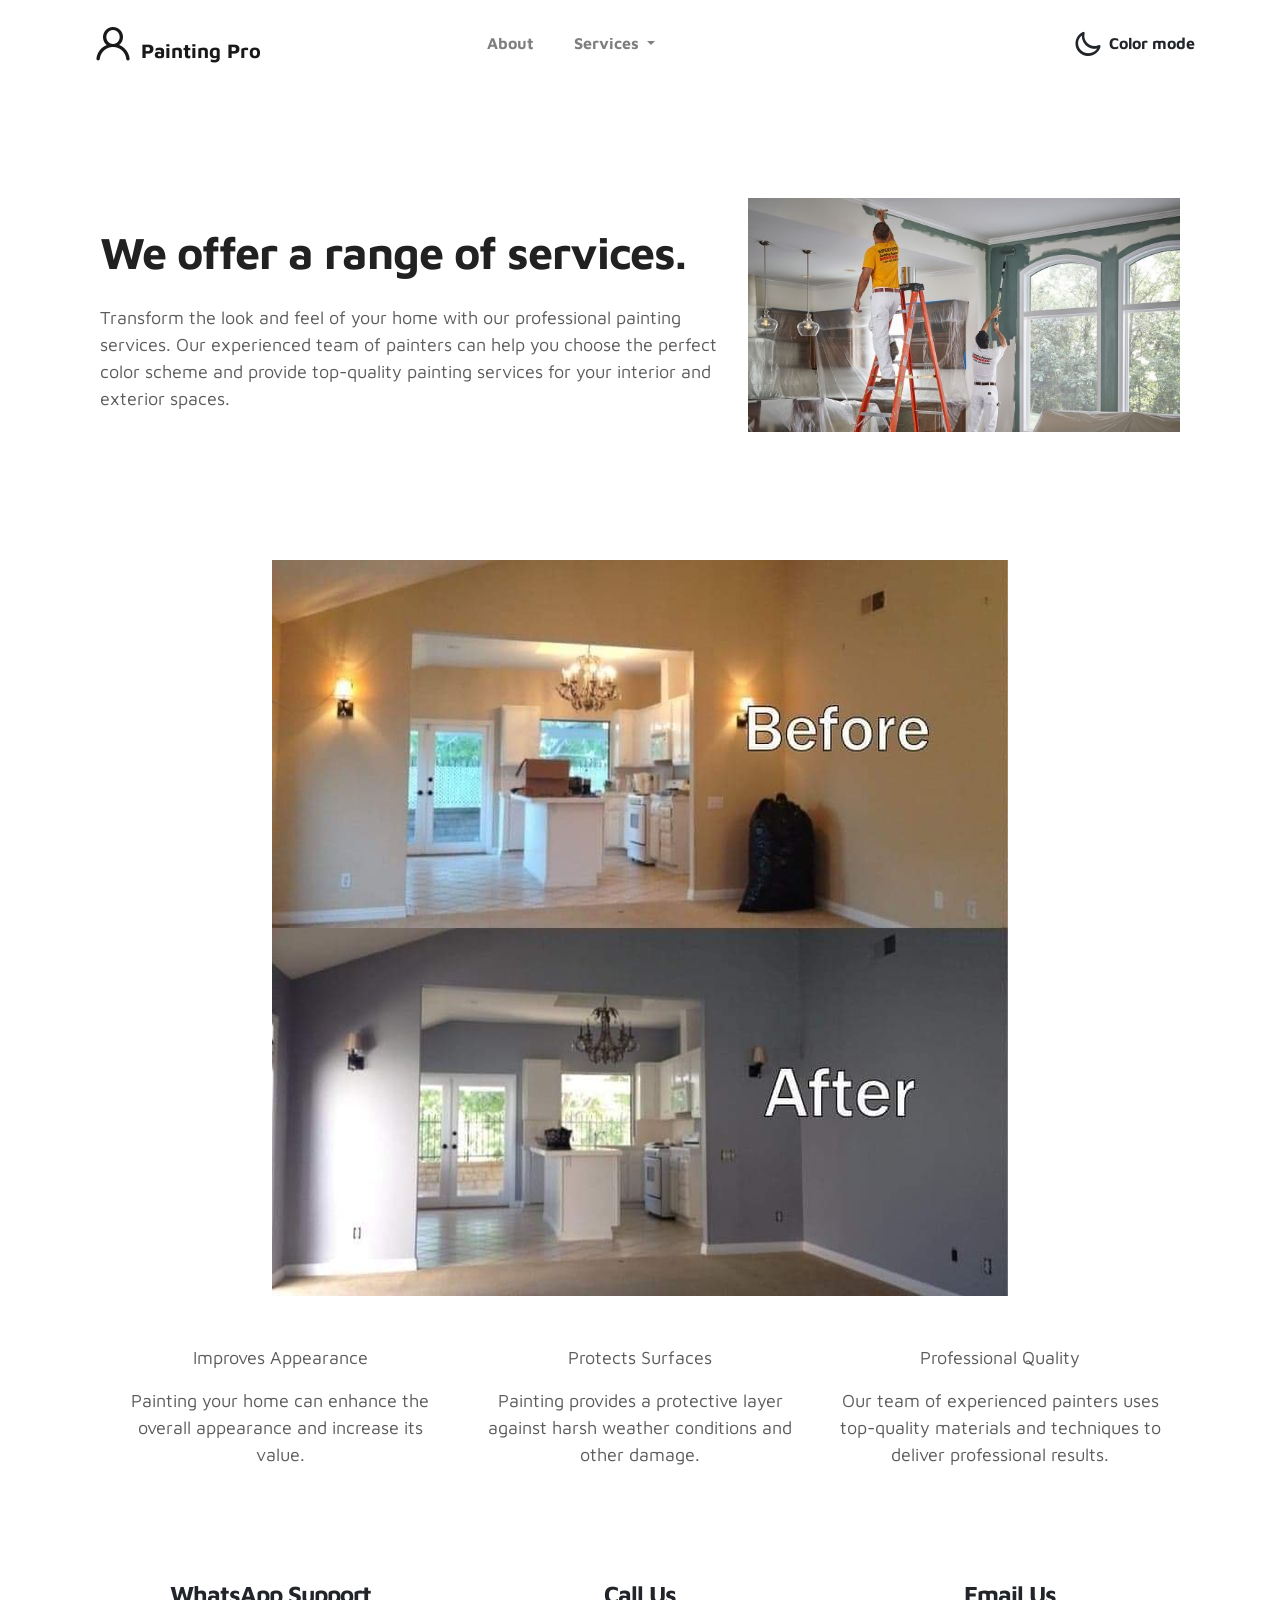
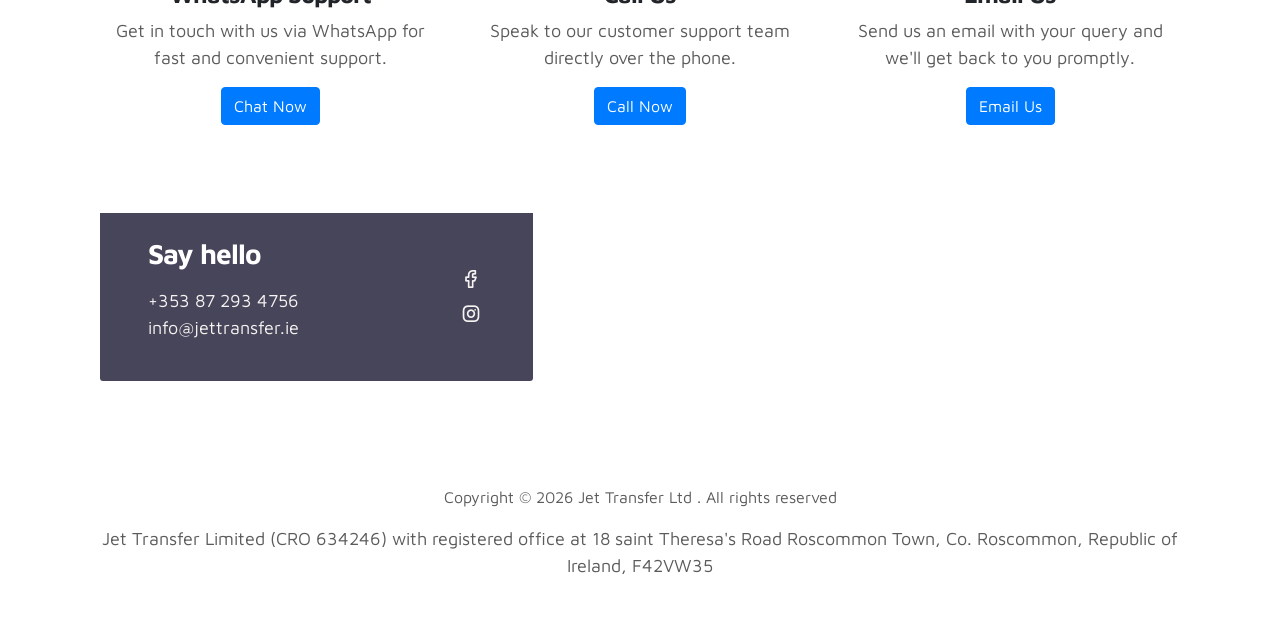
<file: painting.html>
﻿<!doctype html>
<html lang="en">
<head>
    <meta charset="utf-8">
    <meta name="viewport" content="width=device-width, initial-scale=1, shrink-to-fit=no">
    <meta name="description" content="">
    <meta name="author" content="">

    <title>Painting Pro</title>

    <link rel="stylesheet" href="css/bootstrap.min.css">
    <link rel="stylesheet" href="css/unicons.css">
    <link rel="stylesheet" href="css/owl.carousel.min.css">
    <link rel="stylesheet" href="css/owl.theme.default.min.css">

    <!-- MAIN STYLE -->
    <link rel="stylesheet" href="css/tooplate-style.css">
    <!-- CUSTOM STYLE -->
    <link rel="stylesheet" href="css/custom.css">

</head>
<body>

    <!-- MENU -->
    <nav class="navbar navbar-expand-sm navbar-light">
        <div class="container">
            <a class="navbar-brand" href="index.html"><i class='uil uil-user'></i>Painting Pro</a>

            <button class="navbar-toggler" type="button" data-toggle="collapse" data-target="#navbarNav" aria-controls="navbarNav" aria-expanded="false" aria-label="Toggle navigation">
                <span class="navbar-toggler-icon"></span>
                <span class="navbar-toggler-icon"></span>
                <span class="navbar-toggler-icon"></span>
            </button>

            <div class="collapse navbar-collapse" id="navbarNav">
                <ul class="navbar-nav mx-auto">
                    <li class="nav-item">
                        <a href="index.html#about" class="nav-link"><span data-hover="About">About</span></a>
                    </li>
                    <li class="nav-item dropdown">
                        <a class="nav-link dropdown-toggle" href="#" id="servicesDropdown" role="button" data-toggle="dropdown" aria-haspopup="true" aria-expanded="false">
                            <span data-hover="Services">Services</span>
                        </a>
                        <div class="dropdown-menu" aria-labelledby="servicesDropdown">
                            <a class="dropdown-item" href="gardening.html">Garden Maintenance</a>
                            <a class="dropdown-item" href="cleaning.html">Cleaning</a>
                            <a class="dropdown-item" href="painting.html">Painting</a>
                            <a class="dropdown-item" href="powerwashing.html">Powerwashing</a>
                        </div>
                    </li>
                </ul>


                <!-- COLOR MODE -->
                <ul class="navbar-nav ml-lg-auto">
                    <div class="ml-lg-4">
                        <div class="color-mode d-lg-flex justify-content-center align-items-center">
                            <i class="color-mode-icon"></i>
                            Color mode
                        </div>
                    </div>
                </ul>


            </div>
        </div>
    </nav>

    <!-- MAIN CONTENT -->
    <main class="main-content">

        <!-- PROJECTS -->
        <section class="projects" id="project">
            <div class="container">

                <!-- ABOUT -->
                <section class="about full-screen d-lg-flex justify-content-center align-items-center" id="about">
                    <div class="container">
                        <div class="row">

                            <div class="col-lg-7 col-md-12 col-12 d-flex align-items-center">
                                <div class="about-text">
                                    <h1 class="animated animated-text">
                                        <span class="mr-2">We offer a range of services.</span>
                                    </h1>
                                    <p>Transform the look and feel of your home with our professional painting services. Our experienced team of painters can help you choose the perfect color scheme and provide top-quality painting services for your interior and exterior spaces.</p>
                                </div>
                            </div>

                            <div class="col-lg-5 col-md-12 col-12">
                                <div class="about-image svg">
                                    <img src="images\painting\painting.jpg" class="img-fluid" alt="Painting">
                                </div>
                            </div>

                        </div>
                    </div>
                </section>

                

                <!-- BEFORE AND AFTER -->
                <div class="container d-flex align-items-center justify-content-center">
                    <img src="images\painting\beforeandafer.jpg" class="img-fluid" alt="Painting">
                </div>
                <!-- BENEFITS -->
                <section class="resume py-5 d-lg-flex justify-content-center align-items-center" id="benefits">
                    <div class="container">
                        <div class="container text-center">
                            <div class="row text-center">
                                <div class="col-sm-4">
                                    <p>Improves Appearance</p>
                                    <p>Painting your home can enhance the overall appearance and increase its value.</p>
                                </div>
                                <div class="col-sm-4">
                                    <p>Protects Surfaces</p>
                                    <p>Painting provides a protective layer against harsh weather conditions and other damage.</p>
                                </div>
                                <div class="col-sm-4">
                                    <p>Professional Quality</p>
                                    <p>Our team of experienced painters uses top-quality materials and techniques to deliver professional results.</p>
                                </div>
                            </div>
                        </div>
                    </div>
                </section>

                <!-- QUERIES CONTACT OPTION -->
                <section class="contact py-5 d-flex justify-content-center align-items-center" id="help">
                    <div class="container">
                        <div class="row text-center">
                            <div class="col-md-4 mb-4 mb-md-0">
                                <h4>WhatsApp Support</h4>
                                <p class="mb-0">Get in touch with us via WhatsApp for fast and convenient support.</p>
                                <a href="https://wa.link/lc5cc8" class="btn btn-primary mt-3" target="_blank">Chat Now</a>
                            </div>
                            <div class="col-md-4 mb-4 mb-md-0">
                                <h4>Call Us</h4>
                                <p class="mb-0">Speak to our customer support team directly over the phone.</p>
                                <a href="tel:+353872934756" class="btn btn-primary mt-3">Call Now</a>
                            </div>
                            <div class="col-md-4">
                                <h4>Email Us</h4>
                                <p class="mb-0">Send us an email with your query and we'll get back to you promptly.</p>
                                <a href="mailto:info@jettransfer.ie" class="btn btn-primary mt-3">Email Us</a>
                            </div>
                        </div>
                    </div>
                </section>

                <!-- CONTACT -->
                <section class="contact py-5" id="contact">
                    <div class="container">
                        <div class="row">

                            <div class="col-lg-5 mr-lg-5 col-12">
                                <!--
    <div class="google-map w-100">
        <iframe src="https://www.google.com/maps/embed?pb=!1m18!1m12!1m3!1d2358.258223388739!2d-8.478483484011404!3d53.76709025081303!2m3!1f0!2f0!3f0!3m2!1i1024!2i768!4f13.1!3m3!1m2!1s0x485c1de8ecd1aa11%3A0x850fc61e2cf5498b!2sThe%20Hub!5e0!3m2!1sen!2sie!4v1632055480515!5m2!1sen!2sie" width="400" height="300" frameborder="0" style="border:0" allowfullscreen></iframe>
    </div>
    -->

                                <div class="contact-info d-flex justify-content-between align-items-center py-4 px-lg-5">
                                    <div class="contact-info-item">
                                        <h3 class="mb-3 text-white">Say hello</h3>
                                        <p class="footer-text mb-0">+353 87 293 4756</p>
                                        <p><a href="mailto:info@jettransfer.ie">info@jettransfer.ie</a></p>
                                    </div>

                                    <ul class="social-links">
                                        <li><a href="https://www.facebook.com/jettransferltd/" class="uil uil-facebook" data-toggle="tooltip" data-placement="left" title="Facebook"></a></li>
                                        <li><a href="https://www.instagram.com/jettransfer/" class="uil uil-instagram" data-toggle="tooltip" data-placement="left" title="Instagram"></a></li>
                                    </ul>
                                </div>
                            </div>


                        </div>
                    </div>
                </section>


                <!-- FOOTER -->
                <footer class="footer py-5">
                    <div class="container">

                        <script async src="https://pagead2.googlesyndication.com/pagead/js/adsbygoogle.js?client=ca-pub-1290266452162223"
                                crossorigin="anonymous"></script>
                        <!-- Horizontal footer -->
                        <ins class="adsbygoogle"
                             style="display:block"
                             data-ad-client="ca-pub-1290266452162223"
                             data-ad-slot="7053759287"
                             data-ad-format="auto"
                             data-full-width-responsive="true"></ins>
                        <script>
                            (adsbygoogle = window.adsbygoogle || []).push({});
                        </script>

                        <div class="row">

                            <div class="col-lg-12 col-12">
                                <p class="copyright-text text-center">Copyright &copy; 2026 Jet Transfer Ltd . All rights reserved</p>
                                <!--<p class="copyright-text-center text-center"> Jet Transfer Limited (CRO 634246) with registered office at Murphy Suite, Enterprise Hub, Demesne, Castlerea, Co. Roscommon, Republic of Ireland</p>-->
                                <p class="copyright-text-center text-center"> Jet Transfer Limited (CRO 634246) with registered office at 18 saint Theresa's Road Roscommon Town, Co. Roscommon, Republic of Ireland, F42VW35 </p>
                                <!--is an authorized agent (FRN547919) of Real Transfer Limited (NI065249) with registered office at 58 Howard Street, Belfast BT1 6PJ, United Kingdom, which is regulated and fully authorized by the Financial Conduct Authority of the United Kingdom (FRN 535949) for the provision of payment services and  an authorized agent of Jubilee Services Sprl (0639.848.226) with registered office at Rue Dethy, 4 - 1060 Brussels, Belgium, and is regulated and fully authorized by the National Bank of Belgium for the provision of payment services.-->
                            </div>

                        </div>
                    </div>
                </footer>

                <script src="js/jquery-3.3.1.min.js"></script>
                <script src="js/popper.min.js"></script>
                <script src="js/bootstrap.min.js"></script>
                <script src="js/Headroom.js"></script>
                <script src="js/jQuery.headroom.js"></script>
                <script src="js/owl.carousel.min.js"></script>
                <script src="js/smoothscroll.js"></script>
                <script src="js/custom.js"></script>
                <script src="js/gtag.js"></script>
                <script async src="https://www.googletagmanager.com/gtag/js?id=UA-216090944-1"></script>

</body>
</html>
</file>
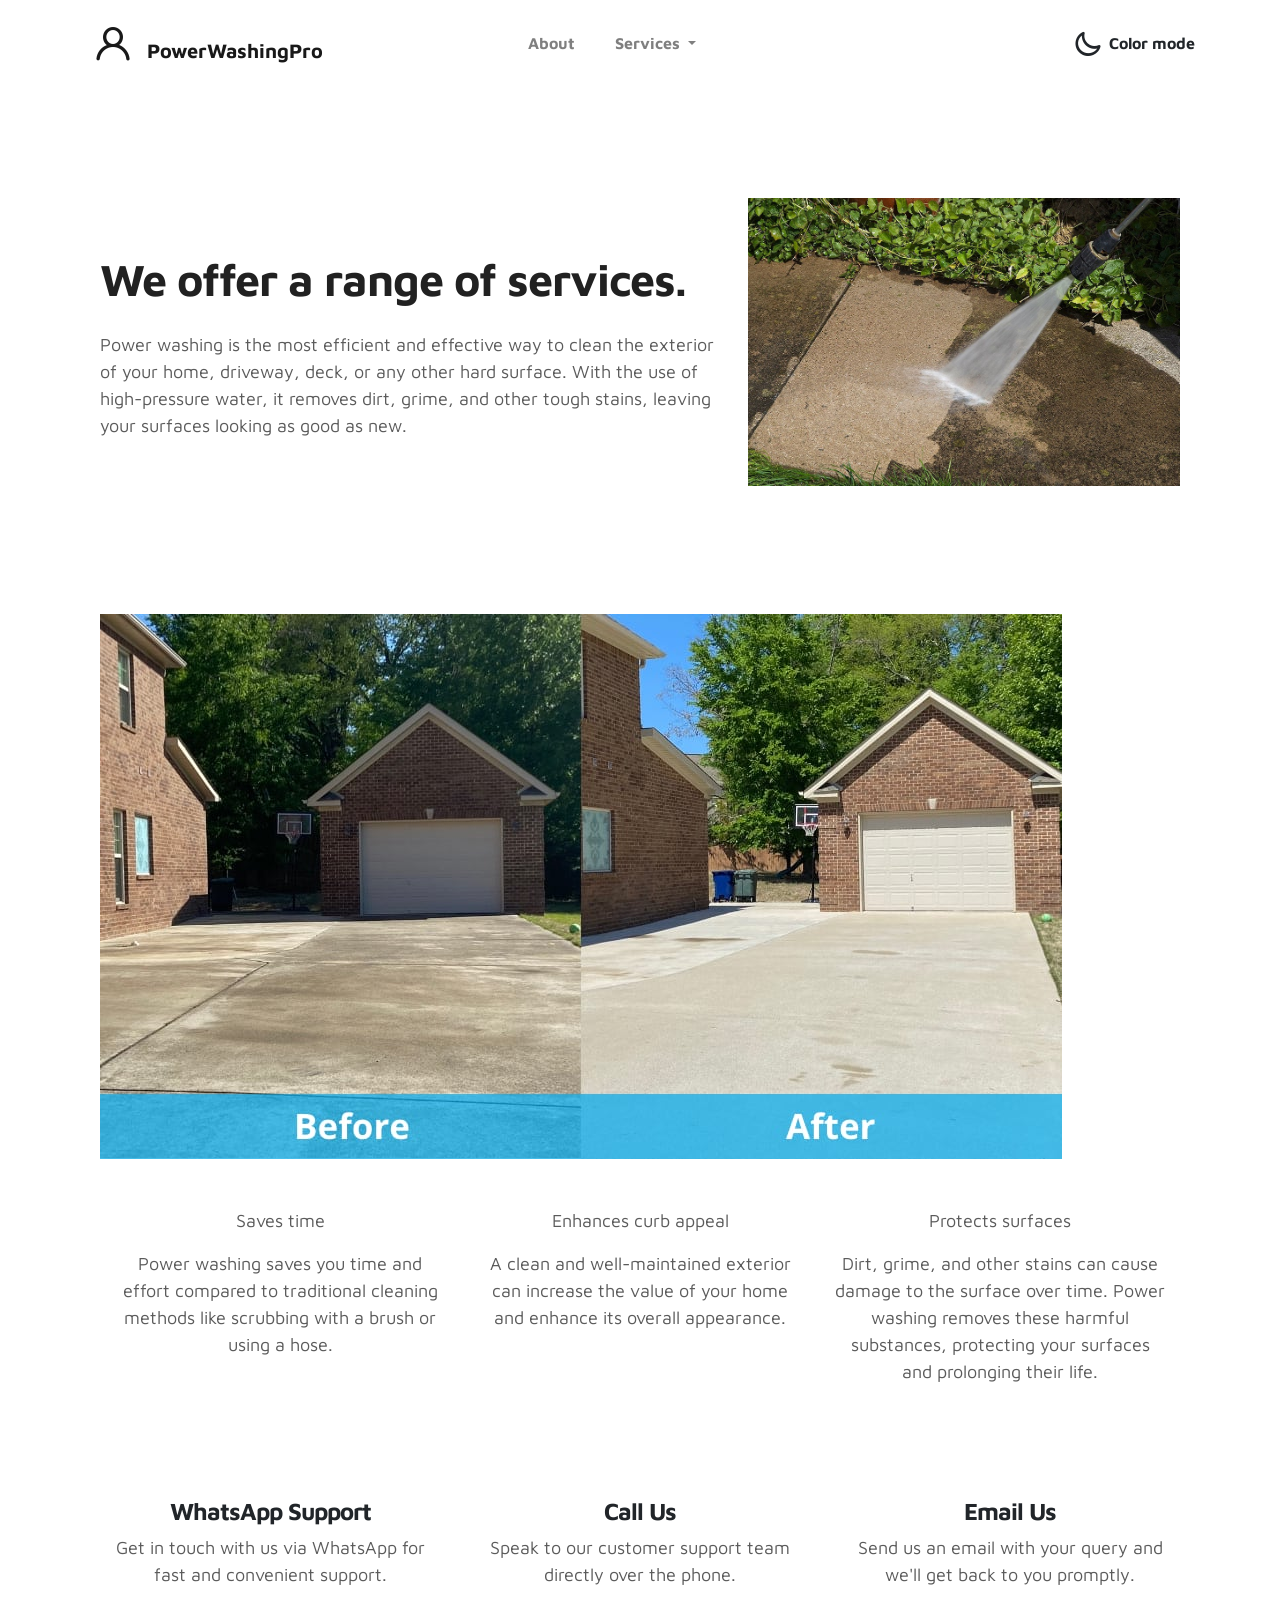
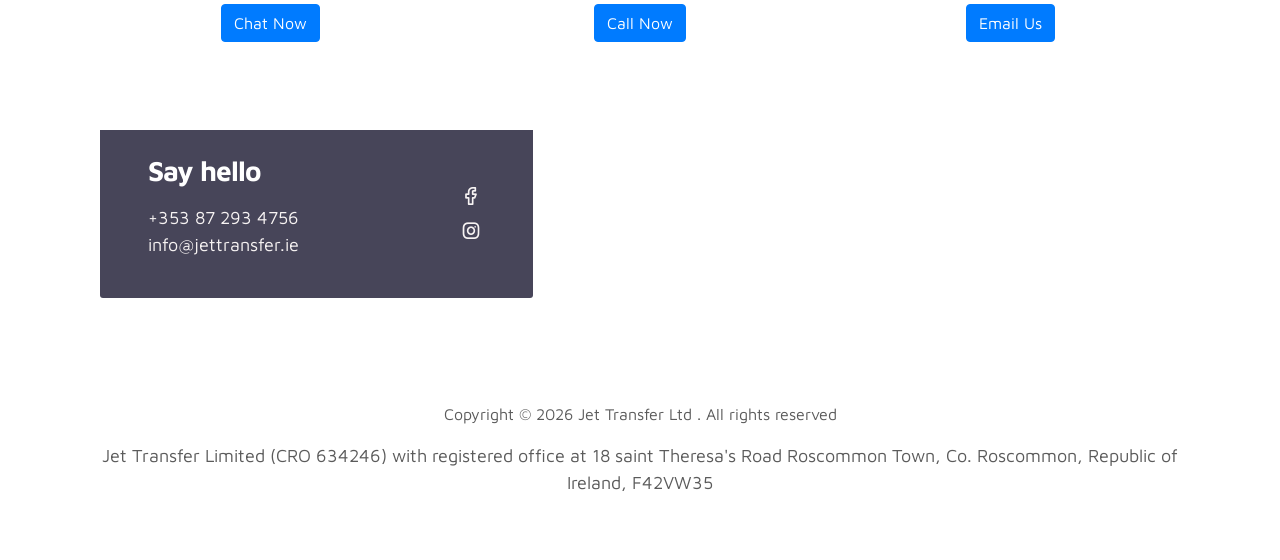
<file: powerwashing.html>
﻿<!doctype html>
<html lang="en">
<head>
    <meta charset="utf-8">
    <meta name="viewport" content="width=device-width, initial-scale=1, shrink-to-fit=no">
    <meta name="description" content="">
    <meta name="author" content="">

    <title>PowerWash Pro</title>

    <link rel="stylesheet" href="css/bootstrap.min.css">
    <link rel="stylesheet" href="css/unicons.css">
    <link rel="stylesheet" href="css/owl.carousel.min.css">
    <link rel="stylesheet" href="css/owl.theme.default.min.css">

    <!-- MAIN STYLE -->
    <link rel="stylesheet" href="css/tooplate-style.css">
    <!-- CUSTOM STYLE -->
    <link rel="stylesheet" href="css/custom.css">

</head>
<body>

    <!-- MENU -->
    <nav class="navbar navbar-expand-sm navbar-light">
        <div class="container">
            <a class="navbar-brand" href="index.html"><i class='uil uil-user'></i> PowerWashingPro</a>

            <button class="navbar-toggler" type="button" data-toggle="collapse" data-target="#navbarNav" aria-controls="navbarNav" aria-expanded="false" aria-label="Toggle navigation">
                <span class="navbar-toggler-icon"></span>
                <span class="navbar-toggler-icon"></span>
                <span class="navbar-toggler-icon"></span>
            </button>

            <div class="collapse navbar-collapse" id="navbarNav">
                <ul class="navbar-nav mx-auto">
                    <li class="nav-item">
                        <a href="index.html#about" class="nav-link"><span data-hover="About">About</span></a>
                    </li>
                    <li class="nav-item dropdown">
                        <a class="nav-link dropdown-toggle" href="#" id="servicesDropdown" role="button" data-toggle="dropdown" aria-haspopup="true" aria-expanded="false">
                            <span data-hover="Services">Services</span>
                        </a>
                        <div class="dropdown-menu" aria-labelledby="servicesDropdown">
                            <a class="dropdown-item" href="gardening.html">Garden Maintenance</a>
                            <a class="dropdown-item" href="cleaning.html">Cleaning</a>
                            <a class="dropdown-item" href="painting.html">Painting</a>
                            <a class="dropdown-item" href="powerwashing.html">Powerwashing</a>
                        </div>
                    </li>
                </ul>


                <!-- COLOR MODE -->
                <ul class="navbar-nav ml-lg-auto">
                    <div class="ml-lg-4">
                        <div class="color-mode d-lg-flex justify-content-center align-items-center">
                            <i class="color-mode-icon"></i>
                            Color mode
                        </div>
                    </div>
                </ul>


            </div>
        </div>
    </nav>

    <!-- MAIN CONTENT -->
    <main class="main-content">

        <!-- PROJECTS -->
        <section class="projects" id="project">
            <div class="container">

                <!-- ABOUT -->
                <section class="about full-screen d-lg-flex justify-content-center align-items-center" id="about">
                    <div class="container">
                        <div class="row">

                            <div class="col-lg-7 col-md-12 col-12 d-flex align-items-center">
                                <div class="about-text">
                                    <h1 class="animated animated-text">
                                        <span class="mr-2">We offer a range of services.</span>
                                    </h1>
                                    <p>Power washing is the most efficient and effective way to clean the exterior of your home, driveway, deck, or any other hard surface. With the use of high-pressure water, it removes dirt, grime, and other tough stains, leaving your surfaces looking as good as new.</p>
                                </div>
                            </div>

                            <div class="col-lg-5 col-md-12 col-12">
                                <div class="about-image svg">
                                    <img src="images\powerwashing\powewashing.jpg" class="img-fluid" alt="Power washing">
                                </div>
                            </div>

                        </div>
                    </div>
                </section>

                <div class="container">
                    <img src="images\powerwashing\beforeafter.jpg" class="img-fluid" alt="Power washing">
                </div>

                <!-- CERTIFICATES -->
                <section class="resume py-5 d-lg-flex justify-content-center align-items-center" id="certificate">
                    <div class="container">
                        <div class="container text-center">
                            <div class="row text-center">
                                <div class="col-sm-4">
                                    <p>Saves time</p>
                                    <p>Power washing saves you time and effort compared to traditional cleaning methods like scrubbing with a brush or using a hose.</p>
                                </div>
                                <div class="col-sm-4">
                                    <p>Enhances curb appeal</p>
                                    <p>A clean and well-maintained exterior can increase the value of your home and enhance its overall appearance.</p>
                                </div>
                                <div class="col-sm-4">
                                    <p>Protects surfaces</p>
                                    <p>Dirt, grime, and other stains can cause damage to the surface over time. Power washing removes these harmful substances, protecting your surfaces and prolonging their life.</p>
                                </div>
                            </div>
                        </div>
                    </div>
                </section>

                <!-- QUERIES CONTACT OPTION -->
                <section class="contact py-5 d-flex justify-content-center align-items-center" id="help">
                    <div class="container">
                        <div class="row text-center">
                            <div class="col-md-4 mb-4 mb-md-0">
                                <h4>WhatsApp Support</h4>
                                <p class="mb-0">Get in touch with us via WhatsApp for fast and convenient support.</p>
                                <a href="https://wa.link/lc5cc8" class="btn btn-primary mt-3" target="_blank">Chat Now</a>
                            </div>
                            <div class="col-md-4 mb-4 mb-md-0">
                                <h4>Call Us</h4>
                                <p class="mb-0">Speak to our customer support team directly over the phone.</p>
                                <a href="tel:+353872934756" class="btn btn-primary mt-3">Call Now</a>
                            </div>
                            <div class="col-md-4">
                                <h4>Email Us</h4>
                                <p class="mb-0">Send us an email with your query and we'll get back to you promptly.</p>
                                <a href="mailto:info@jettransfer.ie" class="btn btn-primary mt-3">Email Us</a>
                            </div>
                        </div>
                    </div>
                </section>

                <!-- CONTACT -->
                <section class="contact py-5" id="contact">
                    <div class="container">
                        <div class="row">

                            <div class="col-lg-5 mr-lg-5 col-12">
                                <!--
    <div class="google-map w-100">
        <iframe src="https://www.google.com/maps/embed?pb=!1m18!1m12!1m3!1d2358.258223388739!2d-8.478483484011404!3d53.76709025081303!2m3!1f0!2f0!3f0!3m2!1i1024!2i768!4f13.1!3m3!1m2!1s0x485c1de8ecd1aa11%3A0x850fc61e2cf5498b!2sThe%20Hub!5e0!3m2!1sen!2sie!4v1632055480515!5m2!1sen!2sie" width="400" height="300" frameborder="0" style="border:0" allowfullscreen></iframe>
    </div>
    -->

                                <div class="contact-info d-flex justify-content-between align-items-center py-4 px-lg-5">
                                    <div class="contact-info-item">
                                        <h3 class="mb-3 text-white">Say hello</h3>
                                        <p class="footer-text mb-0">+353 87 293 4756</p>
                                        <p><a href="mailto:info@jettransfer.ie">info@jettransfer.ie</a></p>
                                    </div>

                                    <ul class="social-links">
                                        <li><a href="https://www.facebook.com/jettransferltd/" class="uil uil-facebook" data-toggle="tooltip" data-placement="left" title="Facebook"></a></li>
                                        <li><a href="https://www.instagram.com/jettransfer/" class="uil uil-instagram" data-toggle="tooltip" data-placement="left" title="Instagram"></a></li>
                                    </ul>
                                </div>
                            </div>
                        </div>
                    </div>
                </section>


                <!-- FOOTER -->
                <footer class="footer py-5">
                    <div class="container">

                        <script async src="https://pagead2.googlesyndication.com/pagead/js/adsbygoogle.js?client=ca-pub-1290266452162223"
                                crossorigin="anonymous"></script>
                        <!-- Horizontal footer -->
                        <ins class="adsbygoogle"
                             style="display:block"
                             data-ad-client="ca-pub-1290266452162223"
                             data-ad-slot="7053759287"
                             data-ad-format="auto"
                             data-full-width-responsive="true"></ins>
                        <script>
                            (adsbygoogle = window.adsbygoogle || []).push({});
                        </script>

                        <div class="row">

                            <div class="col-lg-12 col-12">
                                <p class="copyright-text text-center">Copyright &copy; 2026 Jet Transfer Ltd . All rights reserved</p>
                                <!--<p class="copyright-text-center text-center"> Jet Transfer Limited (CRO 634246) with registered office at Murphy Suite, Enterprise Hub, Demesne, Castlerea, Co. Roscommon, Republic of Ireland</p>-->
                                <p class="copyright-text-center text-center"> Jet Transfer Limited (CRO 634246) with registered office at 18 saint Theresa's Road Roscommon Town, Co. Roscommon, Republic of Ireland, F42VW35 </p>
                                <!--is an authorized agent (FRN547919) of Real Transfer Limited (NI065249) with registered office at 58 Howard Street, Belfast BT1 6PJ, United Kingdom, which is regulated and fully authorized by the Financial Conduct Authority of the United Kingdom (FRN 535949) for the provision of payment services and  an authorized agent of Jubilee Services Sprl (0639.848.226) with registered office at Rue Dethy, 4 - 1060 Brussels, Belgium, and is regulated and fully authorized by the National Bank of Belgium for the provision of payment services.-->
                            </div>

                        </div>
                    </div>
                </footer>

                <script src="js/jquery-3.3.1.min.js"></script>
                <script src="js/popper.min.js"></script>
                <script src="js/bootstrap.min.js"></script>
                <script src="js/Headroom.js"></script>
                <script src="js/jQuery.headroom.js"></script>
                <script src="js/owl.carousel.min.js"></script>
                <script src="js/smoothscroll.js"></script>
                <script src="js/custom.js"></script>
                <script src="js/gtag.js"></script>
                <script async src="https://www.googletagmanager.com/gtag/js?id=UA-216090944-1"></script>

</body>
</html>
</file>
<file: css/unicons.css>
@font-face {
  font-family: 'unicons';
  src: url('../font/unicons.eot?42479262');
  src: url('../font/unicons.eot?42479262#iefix') format('embedded-opentype'),
       url('../font/unicons.woff2?42479262') format('woff2'),
       url('../font/unicons.woff?42479262') format('woff'),
       url('../font/unicons.ttf?42479262') format('truetype'),
       url('../font/unicons.svg?42479262#unicons') format('svg');
  font-weight: normal;
  font-style: normal;
}
/* Chrome hack: SVG is rendered more smooth in Windozze. 100% magic, uncomment if you need it. */
/* Note, that will break hinting! In other OS-es font will be not as sharp as it could be */
/*
@media screen and (-webkit-min-device-pixel-ratio:0) {
  @font-face {
    font-family: 'unicons';
    src: url('../font/unicons.svg?42479262#unicons') format('svg');
  }
}
*/
 
 [class^="uil-"]:before, [class*=" uil-"]:before {
  font-family: "unicons";
  font-style: normal;
  font-weight: normal;
  speak: none;
 
  display: inline-block;
  text-decoration: inherit;
  width: 1em;
  margin-right: .2em;
  text-align: center;
  /* opacity: .8; */
 
  /* For safety - reset parent styles, that can break glyph codes*/
  font-variant: normal;
  text-transform: none;
 
  /* fix buttons height, for twitter bootstrap */
  line-height: 1em;
 
  /* Animation center compensation - margins should be symmetric */
  /* remove if not needed */
  margin-left: .2em;
 
  /* you can be more comfortable with increased icons size */
  /* font-size: 120%; */
 
  /* Font smoothing. That was taken from TWBS */
  -webkit-font-smoothing: antialiased;
  -moz-osx-font-smoothing: grayscale;
 
  /* Uncomment for 3D effect */
  /* text-shadow: 1px 1px 1px rgba(127, 127, 127, 0.3); */
}
 
.uil-abacus:before { content: '\e800'; } /* '' */
.uil-accessible-icon-alt:before { content: '\e801'; } /* '' */
.uil-adjust-alt:before { content: '\e802'; } /* '' */
.uil-adjust-circle:before { content: '\e803'; } /* '' */
.uil-adjust-half:before { content: '\e804'; } /* '' */
.uil-adjust:before { content: '\e805'; } /* '' */
.uil-airplay:before { content: '\e806'; } /* '' */
.uil-align-alt:before { content: '\e807'; } /* '' */
.uil-align-center-alt:before { content: '\e808'; } /* '' */
.uil-align-center-h:before { content: '\e809'; } /* '' */
.uil-align-center-justify:before { content: '\e80a'; } /* '' */
.uil-align-center-v:before { content: '\e80b'; } /* '' */
.uil-align-center:before { content: '\e80c'; } /* '' */
.uil-align-justify:before { content: '\e80d'; } /* '' */
.uil-align-left-justify:before { content: '\e80e'; } /* '' */
.uil-align-left:before { content: '\e80f'; } /* '' */
.uil-align-letter-right:before { content: '\e810'; } /* '' */
.uil-align-right-justify:before { content: '\e811'; } /* '' */
.uil-align-right:before { content: '\e812'; } /* '' */
.uil-align:before { content: '\e813'; } /* '' */
.uil-ambulance:before { content: '\e814'; } /* '' */
.uil-analysis:before { content: '\e815'; } /* '' */
.uil-analytics:before { content: '\e816'; } /* '' */
.uil-anchor:before { content: '\e817'; } /* '' */
.uil-android-phone-slash:before { content: '\e818'; } /* '' */
.uil-angle-double-down:before { content: '\e819'; } /* '' */
.uil-angle-double-left:before { content: '\e81a'; } /* '' */
.uil-angle-double-right:before { content: '\e81b'; } /* '' */
.uil-angle-double-up:before { content: '\e81c'; } /* '' */
.uil-angle-down:before { content: '\e81d'; } /* '' */
.uil-angle-left:before { content: '\e81e'; } /* '' */
.uil-angle-right-b:before { content: '\e81f'; } /* '' */
.uil-angle-right:before { content: '\e820'; } /* '' */
.uil-angle-up:before { content: '\e821'; } /* '' */
.uil-annoyed-alt:before { content: '\e822'; } /* '' */
.uil-annoyed:before { content: '\e823'; } /* '' */
.uil-apps:before { content: '\e824'; } /* '' */
.uil-archive-alt:before { content: '\e825'; } /* '' */
.uil-archive:before { content: '\e826'; } /* '' */
.uil-arrow-break:before { content: '\e827'; } /* '' */
.uil-arrow-circle-down:before { content: '\e828'; } /* '' */
.uil-arrow-circle-left:before { content: '\e829'; } /* '' */
.uil-arrow-circle-right:before { content: '\e82a'; } /* '' */
.uil-arrow-circle-up:before { content: '\e82b'; } /* '' */
.uil-arrow-compress-h:before { content: '\e82c'; } /* '' */
.uil-arrow-down-left:before { content: '\e82d'; } /* '' */
.uil-arrow-down-right:before { content: '\e82e'; } /* '' */
.uil-arrow-down:before { content: '\e82f'; } /* '' */
.uil-arrow-from-right:before { content: '\e830'; } /* '' */
.uil-arrow-from-top:before { content: '\e831'; } /* '' */
.uil-arrow-growth:before { content: '\e832'; } /* '' */
.uil-arrow-left:before { content: '\e833'; } /* '' */
.uil-arrow-random:before { content: '\e834'; } /* '' */
.uil-arrow-resize-diagonal:before { content: '\e835'; } /* '' */
.uil-arrow-right:before { content: '\e836'; } /* '' */
.uil-arrow-to-bottom:before { content: '\e837'; } /* '' */
.uil-arrow-to-right:before { content: '\e838'; } /* '' */
.uil-arrow-up-left:before { content: '\e839'; } /* '' */
.uil-arrow-up-right:before { content: '\e83a'; } /* '' */
.uil-arrow-up:before { content: '\e83b'; } /* '' */
.uil-arrows-h-alt:before { content: '\e83c'; } /* '' */
.uil-arrows-h:before { content: '\e83d'; } /* '' */
.uil-arrows-left-down:before { content: '\e83e'; } /* '' */
.uil-arrows-maximize:before { content: '\e83f'; } /* '' */
.uil-arrows-merge:before { content: '\e840'; } /* '' */
.uil-arrows-resize-h:before { content: '\e841'; } /* '' */
.uil-arrows-resize-v:before { content: '\e842'; } /* '' */
.uil-arrows-resize:before { content: '\e843'; } /* '' */
.uil-arrows-right-down:before { content: '\e844'; } /* '' */
.uil-arrows-shrink-h:before { content: '\e845'; } /* '' */
.uil-arrows-shrink-v:before { content: '\e846'; } /* '' */
.uil-arrows-up-right:before { content: '\e847'; } /* '' */
.uil-arrows-v-alt:before { content: '\e848'; } /* '' */
.uil-arrows-v:before { content: '\e849'; } /* '' */
.uil-at:before { content: '\e84a'; } /* '' */
.uil-atm-card:before { content: '\e84b'; } /* '' */
.uil-atom:before { content: '\e84c'; } /* '' */
.uil-auto-flash:before { content: '\e84d'; } /* '' */
.uil-award-alt:before { content: '\e84e'; } /* '' */
.uil-award:before { content: '\e84f'; } /* '' */
.uil-baby-carriage:before { content: '\e850'; } /* '' */
.uil-backpack:before { content: '\e851'; } /* '' */
.uil-backspace:before { content: '\e852'; } /* '' */
.uil-backward:before { content: '\e853'; } /* '' */
.uil-bag-alt:before { content: '\e854'; } /* '' */
.uil-bag-slash:before { content: '\e855'; } /* '' */
.uil-bag:before { content: '\e856'; } /* '' */
.uil-ball:before { content: '\e857'; } /* '' */
.uil-ban:before { content: '\e858'; } /* '' */
.uil-bars:before { content: '\e859'; } /* '' */
.uil-basketball-hoop:before { content: '\e85a'; } /* '' */
.uil-basketball:before { content: '\e85b'; } /* '' */
.uil-battery-bolt:before { content: '\e85c'; } /* '' */
.uil-battery-empty:before { content: '\e85d'; } /* '' */
.uil-bed-double:before { content: '\e85e'; } /* '' */
.uil-bed:before { content: '\e85f'; } /* '' */
.uil-bell-school:before { content: '\e860'; } /* '' */
.uil-bell-slash:before { content: '\e861'; } /* '' */
.uil-bill:before { content: '\e862'; } /* '' */
.uil-bitcoin-circle:before { content: '\e863'; } /* '' */
.uil-bitcoin:before { content: '\e864'; } /* '' */
.uil-bluetooth-b:before { content: '\e865'; } /* '' */
.uil-bolt-alt:before { content: '\e866'; } /* '' */
.uil-bolt-slash:before { content: '\e867'; } /* '' */
.uil-bolt:before { content: '\e868'; } /* '' */
.uil-book-alt:before { content: '\e869'; } /* '' */
.uil-book-medical:before { content: '\e86a'; } /* '' */
.uil-book-open:before { content: '\e86b'; } /* '' */
.uil-book-reader:before { content: '\e86c'; } /* '' */
.uil-book:before { content: '\e86d'; } /* '' */
.uil-bookmark-full:before { content: '\e86e'; } /* '' */
.uil-bookmark:before { content: '\e86f'; } /* '' */
.uil-books:before { content: '\e870'; } /* '' */
.uil-boombox:before { content: '\e871'; } /* '' */
.uil-border-alt:before { content: '\e872'; } /* '' */
.uil-border-bottom:before { content: '\e873'; } /* '' */
.uil-border-clear:before { content: '\e874'; } /* '' */
.uil-border-horizontal:before { content: '\e875'; } /* '' */
.uil-border-inner:before { content: '\e876'; } /* '' */
.uil-border-left:before { content: '\e877'; } /* '' */
.uil-border-out:before { content: '\e878'; } /* '' */
.uil-border-right:before { content: '\e879'; } /* '' */
.uil-border-top:before { content: '\e87a'; } /* '' */
.uil-border-vertical:before { content: '\e87b'; } /* '' */
.uil-box:before { content: '\e87c'; } /* '' */
.uil-briefcase-alt:before { content: '\e87d'; } /* '' */
.uil-briefcase:before { content: '\e87e'; } /* '' */
.uil-bright:before { content: '\e87f'; } /* '' */
.uil-brightness-empty:before { content: '\e880'; } /* '' */
.uil-brightness-half:before { content: '\e881'; } /* '' */
.uil-brightness-low:before { content: '\e882'; } /* '' */
.uil-brightness-minus:before { content: '\e883'; } /* '' */
.uil-brightness-plus:before { content: '\e884'; } /* '' */
.uil-brightness:before { content: '\e885'; } /* '' */
.uil-bring-bottom:before { content: '\e886'; } /* '' */
.uil-bring-front:before { content: '\e887'; } /* '' */
.uil-brush-alt:before { content: '\e888'; } /* '' */
.uil-bug:before { content: '\e889'; } /* '' */
.uil-building:before { content: '\e88a'; } /* '' */
.uil-bullseye:before { content: '\e88b'; } /* '' */
.uil-bus-alt:before { content: '\e88c'; } /* '' */
.uil-bus-school:before { content: '\e88d'; } /* '' */
.uil-bus:before { content: '\e88e'; } /* '' */
.uil-calcualtor:before { content: '\e88f'; } /* '' */
.uil-calculator-alt:before { content: '\e890'; } /* '' */
.uil-calendar-alt:before { content: '\e891'; } /* '' */
.uil-calendar-slash:before { content: '\e892'; } /* '' */
.uil-calender:before { content: '\e893'; } /* '' */
.uil-calling:before { content: '\e894'; } /* '' */
.uil-camera-plus:before { content: '\e895'; } /* '' */
.uil-camera-slash:before { content: '\e896'; } /* '' */
.uil-camera:before { content: '\e897'; } /* '' */
.uil-cancel:before { content: '\e898'; } /* '' */
.uil-capsule:before { content: '\e899'; } /* '' */
.uil-capture:before { content: '\e89a'; } /* '' */
.uil-car-sideview:before { content: '\e89b'; } /* '' */
.uil-car-slash:before { content: '\e89c'; } /* '' */
.uil-car-wash:before { content: '\e89d'; } /* '' */
.uil-car:before { content: '\e89e'; } /* '' */
.uil-card-atm:before { content: '\e89f'; } /* '' */
.uil-caret-right:before { content: '\e8a0'; } /* '' */
.uil-cart:before { content: '\e8a1'; } /* '' */
.uil-cell:before { content: '\e8a2'; } /* '' */
.uil-celsius:before { content: '\e8a3'; } /* '' */
.uil-chart-bar-alt:before { content: '\e8a4'; } /* '' */
.uil-chart-bar:before { content: '\e8a5'; } /* '' */
.uil-chart-down:before { content: '\e8a6'; } /* '' */
.uil-chart-growth-alt:before { content: '\e8a7'; } /* '' */
.uil-chart-growth:before { content: '\e8a8'; } /* '' */
.uil-chart-line:before { content: '\e8a9'; } /* '' */
.uil-chart-pie-alt:before { content: '\e8aa'; } /* '' */
.uil-chart-pie:before { content: '\e8ab'; } /* '' */
.uil-chart:before { content: '\e8ac'; } /* '' */
.uil-chat-bubble-user:before { content: '\e8ad'; } /* '' */
.uil-chat-info:before { content: '\e8ae'; } /* '' */
.uil-chat:before { content: '\e8af'; } /* '' */
.uil-check-circle:before { content: '\e8b0'; } /* '' */
.uil-check-square:before { content: '\e8b1'; } /* '' */
.uil-check:before { content: '\e8b2'; } /* '' */
.uil-circle-layer:before { content: '\e8b3'; } /* '' */
.uil-circle:before { content: '\e8b4'; } /* '' */
.uil-circuit:before { content: '\e8b5'; } /* '' */
.uil-clapper-board:before { content: '\e8b6'; } /* '' */
.uil-clipboard-alt:before { content: '\e8b7'; } /* '' */
.uil-clipboard-blank:before { content: '\e8b8'; } /* '' */
.uil-clipboard-notes:before { content: '\e8b9'; } /* '' */
.uil-clipboard:before { content: '\e8ba'; } /* '' */
.uil-clock-eight:before { content: '\e8bb'; } /* '' */
.uil-clock-five:before { content: '\e8bc'; } /* '' */
.uil-clock-nine:before { content: '\e8bd'; } /* '' */
.uil-clock-seven:before { content: '\e8be'; } /* '' */
.uil-clock-ten:before { content: '\e8bf'; } /* '' */
.uil-clock-three:before { content: '\e8c0'; } /* '' */
.uil-clock-two:before { content: '\e8c1'; } /* '' */
.uil-clock:before { content: '\e8c2'; } /* '' */
.uil-closed-captioning:before { content: '\e8c3'; } /* '' */
.uil-cloud-block:before { content: '\e8c4'; } /* '' */
.uil-cloud-bookmark:before { content: '\e8c5'; } /* '' */
.uil-cloud-check:before { content: '\e8c6'; } /* '' */
.uil-cloud-computing:before { content: '\e8c7'; } /* '' */
.uil-cloud-data-connection:before { content: '\e8c8'; } /* '' */
.uil-cloud-database-tree:before { content: '\e8c9'; } /* '' */
.uil-cloud-download:before { content: '\e8ca'; } /* '' */
.uil-cloud-drizzle:before { content: '\e8cb'; } /* '' */
.uil-cloud-exclamation:before { content: '\e8cc'; } /* '' */
.uil-cloud-hail:before { content: '\e8cd'; } /* '' */
.uil-cloud-heart:before { content: '\e8ce'; } /* '' */
.uil-cloud-info:before { content: '\e8cf'; } /* '' */
.uil-cloud-lock:before { content: '\e8d0'; } /* '' */
.uil-cloud-meatball:before { content: '\e8d1'; } /* '' */
.uil-cloud-moon-hail:before { content: '\e8d2'; } /* '' */
.uil-cloud-moon-meatball:before { content: '\e8d3'; } /* '' */
.uil-cloud-moon-rain:before { content: '\e8d4'; } /* '' */
.uil-cloud-moon-showers:before { content: '\e8d5'; } /* '' */
.uil-cloud-moon:before { content: '\e8d6'; } /* '' */
.uil-cloud-question:before { content: '\e8d7'; } /* '' */
.uil-cloud-rain-sun:before { content: '\e8d8'; } /* '' */
.uil-cloud-rain:before { content: '\e8d9'; } /* '' */
.uil-cloud-redo:before { content: '\e8da'; } /* '' */
.uil-cloud-set:before { content: '\e8db'; } /* '' */
.uil-cloud-share:before { content: '\e8dc'; } /* '' */
.uil-cloud-shield:before { content: '\e8dd'; } /* '' */
.uil-cloud-showers-alt:before { content: '\e8de'; } /* '' */
.uil-cloud-showers-heavy:before { content: '\e8df'; } /* '' */
.uil-cloud-showers:before { content: '\e8e0'; } /* '' */
.uil-cloud-slash:before { content: '\e8e1'; } /* '' */
.uil-cloud-sun-hail:before { content: '\e8e2'; } /* '' */
.uil-cloud-sun-meatball:before { content: '\e8e3'; } /* '' */
.uil-cloud-sun-rain-alt:before { content: '\e8e4'; } /* '' */
.uil-cloud-sun-rain:before { content: '\e8e5'; } /* '' */
.uil-cloud-sun-tear:before { content: '\e8e6'; } /* '' */
.uil-cloud-sun:before { content: '\e8e7'; } /* '' */
.uil-cloud-times:before { content: '\e8e8'; } /* '' */
.uil-cloud-unlock:before { content: '\e8e9'; } /* '' */
.uil-cloud-upload:before { content: '\e8ea'; } /* '' */
.uil-cloud-wifi:before { content: '\e8eb'; } /* '' */
.uil-cloud-wind:before { content: '\e8ec'; } /* '' */
.uil-cloud:before { content: '\e8ed'; } /* '' */
.uil-clouds:before { content: '\e8ee'; } /* '' */
.uil-club:before { content: '\e8ef'; } /* '' */
.uil-code:before { content: '\e8f0'; } /* '' */
.uil-coffee:before { content: '\e8f1'; } /* '' */
.uil-cog:before { content: '\e8f2'; } /* '' */
.uil-coins:before { content: '\e8f3'; } /* '' */
.uil-columns:before { content: '\e8f4'; } /* '' */
.uil-comment-alt-block:before { content: '\e8f5'; } /* '' */
.uil-comment-alt-chart-lines:before { content: '\e8f6'; } /* '' */
.uil-comment-alt-check:before { content: '\e8f7'; } /* '' */
.uil-comment-alt-dots:before { content: '\e8f8'; } /* '' */
.uil-comment-alt-download:before { content: '\e8f9'; } /* '' */
.uil-comment-alt-edit:before { content: '\e8fa'; } /* '' */
.uil-comment-alt-exclamation:before { content: '\e8fb'; } /* '' */
.uil-comment-alt-heart:before { content: '\e8fc'; } /* '' */
.uil-comment-alt-image:before { content: '\e8fd'; } /* '' */
.uil-comment-alt-info:before { content: '\e8fe'; } /* '' */
.uil-comment-alt-lines:before { content: '\e8ff'; } /* '' */
.uil-comment-alt-lock:before { content: '\e900'; } /* '' */
.uil-comment-alt-medical:before { content: '\e901'; } /* '' */
.uil-comment-alt-message:before { content: '\e902'; } /* '' */
.uil-comment-alt-notes:before { content: '\e903'; } /* '' */
.uil-comment-alt-plus:before { content: '\e904'; } /* '' */
.uil-comment-alt-question:before { content: '\e905'; } /* '' */
.uil-comment-alt-redo:before { content: '\e906'; } /* '' */
.uil-comment-alt-search:before { content: '\e907'; } /* '' */
.uil-comment-alt-share:before { content: '\e908'; } /* '' */
.uil-comment-alt-shield:before { content: '\e909'; } /* '' */
.uil-comment-alt-upload:before { content: '\e90a'; } /* '' */
.uil-comment-alt-verify:before { content: '\e90b'; } /* '' */
.uil-comment-alt:before { content: '\e90c'; } /* '' */
.uil-comment-block:before { content: '\e90d'; } /* '' */
.uil-comment-chart-line:before { content: '\e90e'; } /* '' */
.uil-comment-check:before { content: '\e90f'; } /* '' */
.uil-comment-dots:before { content: '\e910'; } /* '' */
.uil-comment-download:before { content: '\e911'; } /* '' */
.uil-comment-edit:before { content: '\e912'; } /* '' */
.uil-comment-exclamation:before { content: '\e913'; } /* '' */
.uil-comment-heart:before { content: '\e914'; } /* '' */
.uil-comment-image:before { content: '\e915'; } /* '' */
.uil-comment-info-alt:before { content: '\e916'; } /* '' */
.uil-comment-info:before { content: '\e917'; } /* '' */
.uil-comment-lines:before { content: '\e918'; } /* '' */
.uil-comment-lock:before { content: '\e919'; } /* '' */
.uil-comment-medical:before { content: '\e91a'; } /* '' */
.uil-comment-message:before { content: '\e91b'; } /* '' */
.uil-comment-notes:before { content: '\e91c'; } /* '' */
.uil-comment-plus:before { content: '\e91d'; } /* '' */
.uil-comment-question:before { content: '\e91e'; } /* '' */
.uil-comment-redo:before { content: '\e91f'; } /* '' */
.uil-comment-search:before { content: '\e920'; } /* '' */
.uil-comment-share:before { content: '\e921'; } /* '' */
.uil-comment-shield:before { content: '\e922'; } /* '' */
.uil-comment-slash:before { content: '\e923'; } /* '' */
.uil-comment-upload:before { content: '\e924'; } /* '' */
.uil-comment-verify:before { content: '\e925'; } /* '' */
.uil-comment:before { content: '\e926'; } /* '' */
.uil-comments-alt:before { content: '\e927'; } /* '' */
.uil-comments:before { content: '\e928'; } /* '' */
.uil-commnet-alt-slash:before { content: '\e929'; } /* '' */
.uil-compact-disc:before { content: '\e92a'; } /* '' */
.uil-compass:before { content: '\e92b'; } /* '' */
.uil-compress-alt-left:before { content: '\e92c'; } /* '' */
.uil-compress-alt:before { content: '\e92d'; } /* '' */
.uil-compress-arrows:before { content: '\e92e'; } /* '' */
.uil-compress-lines:before { content: '\e92f'; } /* '' */
.uil-compress-point:before { content: '\e930'; } /* '' */
.uil-compress-v:before { content: '\e931'; } /* '' */
.uil-compress:before { content: '\e932'; } /* '' */
.uil-computer-mouse:before { content: '\e933'; } /* '' */
.uil-confused:before { content: '\e934'; } /* '' */
.uil-constructor:before { content: '\e935'; } /* '' */
.uil-copy-alt:before { content: '\e936'; } /* '' */
.uil-copy-landscape:before { content: '\e937'; } /* '' */
.uil-copy:before { content: '\e938'; } /* '' */
.uil-copyright:before { content: '\e939'; } /* '' */
.uil-corner-down-left:before { content: '\e93a'; } /* '' */
.uil-corner-down-right-alt:before { content: '\e93b'; } /* '' */
.uil-corner-down-right:before { content: '\e93c'; } /* '' */
.uil-corner-left-down:before { content: '\e93d'; } /* '' */
.uil-corner-right-down:before { content: '\e93e'; } /* '' */
.uil-corner-up-left-alt:before { content: '\e93f'; } /* '' */
.uil-corner-up-left:before { content: '\e940'; } /* '' */
.uil-corner-up-right-alt:before { content: '\e941'; } /* '' */
.uil-corner-up-right:before { content: '\e942'; } /* '' */
.uil-creative-commons-pd-alt:before { content: '\e943'; } /* '' */
.uil-creative-commons-pd:before { content: '\e944'; } /* '' */
.uil-crockery:before { content: '\e945'; } /* '' */
.uil-crop-alt-rotate-left:before { content: '\e946'; } /* '' */
.uil-crop-alt-rotate-right:before { content: '\e947'; } /* '' */
.uil-crop-alt:before { content: '\e948'; } /* '' */
.uil-crosshair-alt:before { content: '\e949'; } /* '' */
.uil-crosshair:before { content: '\e94a'; } /* '' */
.uil-crosshairs:before { content: '\e94b'; } /* '' */
.uil-cube:before { content: '\e94c'; } /* '' */
.uil-data-sharing:before { content: '\e94d'; } /* '' */
.uil-database-alt:before { content: '\e94e'; } /* '' */
.uil-database:before { content: '\e94f'; } /* '' */
.uil-desert:before { content: '\e950'; } /* '' */
.uil-desktop-alt-slash:before { content: '\e951'; } /* '' */
.uil-desktop-alt:before { content: '\e952'; } /* '' */
.uil-desktop-cloud-alt:before { content: '\e953'; } /* '' */
.uil-desktop-slash:before { content: '\e954'; } /* '' */
.uil-desktop:before { content: '\e955'; } /* '' */
.uil-dialpad-alt:before { content: '\e956'; } /* '' */
.uil-dialpad:before { content: '\e957'; } /* '' */
.uil-diamond:before { content: '\e958'; } /* '' */
.uil-diary-alt:before { content: '\e959'; } /* '' */
.uil-diary:before { content: '\e95a'; } /* '' */
.uil-dice-five:before { content: '\e95b'; } /* '' */
.uil-dice-four:before { content: '\e95c'; } /* '' */
.uil-dice-one:before { content: '\e95d'; } /* '' */
.uil-dice-six:before { content: '\e95e'; } /* '' */
.uil-dice-three:before { content: '\e95f'; } /* '' */
.uil-dice-two:before { content: '\e960'; } /* '' */
.uil-direction:before { content: '\e961'; } /* '' */
.uil-directions:before { content: '\e962'; } /* '' */
.uil-dizzy-meh:before { content: '\e963'; } /* '' */
.uil-dna:before { content: '\e964'; } /* '' */
.uil-document-layout-center:before { content: '\e965'; } /* '' */
.uil-document-layout-left:before { content: '\e966'; } /* '' */
.uil-document-layout-right:before { content: '\e967'; } /* '' */
.uil-document:before { content: '\e968'; } /* '' */
.uil-dollar-alt:before { content: '\e969'; } /* '' */
.uil-dollar-sign-alt:before { content: '\e96a'; } /* '' */
.uil-dollar-sign:before { content: '\e96b'; } /* '' */
.uil-down-arrow:before { content: '\e96c'; } /* '' */
.uil-download-alt:before { content: '\e96d'; } /* '' */
.uil-dribbble:before { content: '\e96e'; } /* '' */
.uil-drill:before { content: '\e96f'; } /* '' */
.uil-dropbox:before { content: '\e970'; } /* '' */
.uil-dumbbell:before { content: '\e971'; } /* '' */
.uil-edit-alt:before { content: '\e972'; } /* '' */
.uil-edit:before { content: '\e973'; } /* '' */
.uil-ellipsis-h:before { content: '\e974'; } /* '' */
.uil-ellipsis-v:before { content: '\e975'; } /* '' */
.uil-emoji:before { content: '\e976'; } /* '' */
.uil-enter:before { content: '\e977'; } /* '' */
.uil-entry:before { content: '\e978'; } /* '' */
.uil-envelope-add:before { content: '\e979'; } /* '' */
.uil-envelope-alt:before { content: '\e97a'; } /* '' */
.uil-envelope-block:before { content: '\e97b'; } /* '' */
.uil-envelope-bookmark:before { content: '\e97c'; } /* '' */
.uil-envelope-check:before { content: '\e97d'; } /* '' */
.uil-envelope-download-alt:before { content: '\e97e'; } /* '' */
.uil-envelope-download:before { content: '\e97f'; } /* '' */
.uil-envelope-edit:before { content: '\e980'; } /* '' */
.uil-envelope-exclamation:before { content: '\e981'; } /* '' */
.uil-envelope-heart:before { content: '\e982'; } /* '' */
.uil-envelope-info:before { content: '\e983'; } /* '' */
.uil-envelope-lock:before { content: '\e984'; } /* '' */
.uil-envelope-minus:before { content: '\e985'; } /* '' */
.uil-envelope-open:before { content: '\e986'; } /* '' */
.uil-envelope-question:before { content: '\e987'; } /* '' */
.uil-envelope-receive:before { content: '\e988'; } /* '' */
.uil-envelope-redo:before { content: '\e989'; } /* '' */
.uil-envelope-search:before { content: '\e98a'; } /* '' */
.uil-envelope-send:before { content: '\e98b'; } /* '' */
.uil-envelope-share:before { content: '\e98c'; } /* '' */
.uil-envelope-shield:before { content: '\e98d'; } /* '' */
.uil-envelope-star:before { content: '\e98e'; } /* '' */
.uil-envelope-times:before { content: '\e98f'; } /* '' */
.uil-envelope-upload-alt:before { content: '\e990'; } /* '' */
.uil-envelope-upload:before { content: '\e991'; } /* '' */
.uil-envelope:before { content: '\e992'; } /* '' */
.uil-envelopes:before { content: '\e993'; } /* '' */
.uil-equal-circle:before { content: '\e994'; } /* '' */
.uil-euro-circle:before { content: '\e995'; } /* '' */
.uil-euro:before { content: '\e996'; } /* '' */
.uil-exchange-alt:before { content: '\e997'; } /* '' */
.uil-exchange:before { content: '\e998'; } /* '' */
.uil-exclamation-circle:before { content: '\e999'; } /* '' */
.uil-exclamation-octagon:before { content: '\e99a'; } /* '' */
.uil-exclamation-triangle:before { content: '\e99b'; } /* '' */
.uil-exclude:before { content: '\e99c'; } /* '' */
.uil-exit:before { content: '\e99d'; } /* '' */
.uil-expand-alt:before { content: '\e99e'; } /* '' */
.uil-expand-arrows-alt:before { content: '\e99f'; } /* '' */
.uil-expand-arrows:before { content: '\e9a0'; } /* '' */
.uil-expand-from-corner:before { content: '\e9a1'; } /* '' */
.uil-expand-left:before { content: '\e9a2'; } /* '' */
.uil-export:before { content: '\e9a3'; } /* '' */
.uil-exposure-alt:before { content: '\e9a4'; } /* '' */
.uil-exposure-increase:before { content: '\e9a5'; } /* '' */
.uil-external-link-alt:before { content: '\e9a6'; } /* '' */
.uil-eye-slash:before { content: '\e9a7'; } /* '' */
.uil-eye:before { content: '\e9a8'; } /* '' */
.uil-facebook:before { content: '\e9a9'; } /* '' */
.uil-fahrenheit:before { content: '\e9aa'; } /* '' */
.uil-fast-mail-alt:before { content: '\e9ab'; } /* '' */
.uil-fast-mail:before { content: '\e9ac'; } /* '' */
.uil-favorite:before { content: '\e9ad'; } /* '' */
.uil-feedback:before { content: '\e9ae'; } /* '' */
.uil-file-alt:before { content: '\e9af'; } /* '' */
.uil-file-blank:before { content: '\e9b0'; } /* '' */
.uil-file-block-alt:before { content: '\e9b1'; } /* '' */
.uil-file-bookmark-alt:before { content: '\e9b2'; } /* '' */
.uil-file-check-alt:before { content: '\e9b3'; } /* '' */
.uil-file-check:before { content: '\e9b4'; } /* '' */
.uil-file-contract-dollar:before { content: '\e9b5'; } /* '' */
.uil-file-copy-alt:before { content: '\e9b6'; } /* '' */
.uil-file-download-alt:before { content: '\e9b7'; } /* '' */
.uil-file-download:before { content: '\e9b8'; } /* '' */
.uil-file-edit-alt:before { content: '\e9b9'; } /* '' */
.uil-file-exclamation-alt:before { content: '\e9ba'; } /* '' */
.uil-file-exclamation:before { content: '\e9bb'; } /* '' */
.uil-file-heart:before { content: '\e9bc'; } /* '' */
.uil-file-info-alt:before { content: '\e9bd'; } /* '' */
.uil-file-landscape-alt:before { content: '\e9be'; } /* '' */
.uil-file-landscape:before { content: '\e9bf'; } /* '' */
.uil-file-lanscape-slash:before { content: '\e9c0'; } /* '' */
.uil-file-lock-alt:before { content: '\e9c1'; } /* '' */
.uil-file-medical-alt:before { content: '\e9c2'; } /* '' */
.uil-file-medical:before { content: '\e9c3'; } /* '' */
.uil-file-minus-alt:before { content: '\e9c4'; } /* '' */
.uil-file-minus:before { content: '\e9c5'; } /* '' */
.uil-file-network:before { content: '\e9c6'; } /* '' */
.uil-file-plus-alt:before { content: '\e9c7'; } /* '' */
.uil-file-plus:before { content: '\e9c8'; } /* '' */
.uil-file-question-alt:before { content: '\e9c9'; } /* '' */
.uil-file-question:before { content: '\e9ca'; } /* '' */
.uil-file-redo-alt:before { content: '\e9cb'; } /* '' */
.uil-file-search-alt:before { content: '\e9cc'; } /* '' */
.uil-file-share-alt:before { content: '\e9cd'; } /* '' */
.uil-file-shield-alt:before { content: '\e9ce'; } /* '' */
.uil-file-slash:before { content: '\e9cf'; } /* '' */
.uil-file-times-alt:before { content: '\e9d0'; } /* '' */
.uil-file-times:before { content: '\e9d1'; } /* '' */
.uil-file-upload-alt:before { content: '\e9d2'; } /* '' */
.uil-file-upload:before { content: '\e9d3'; } /* '' */
.uil-file:before { content: '\e9d4'; } /* '' */
.uil-files-landscapes-alt:before { content: '\e9d5'; } /* '' */
.uil-files-landscapes:before { content: '\e9d6'; } /* '' */
.uil-film:before { content: '\e9d7'; } /* '' */
.uil-filter-slash:before { content: '\e9d8'; } /* '' */
.uil-filter:before { content: '\e9d9'; } /* '' */
.uil-flask-potion:before { content: '\e9da'; } /* '' */
.uil-flask:before { content: '\e9db'; } /* '' */
.uil-flip-h-alt:before { content: '\e9dc'; } /* '' */
.uil-flip-h:before { content: '\e9dd'; } /* '' */
.uil-flip-v-alt:before { content: '\e9de'; } /* '' */
.uil-flip-v:before { content: '\e9df'; } /* '' */
.uil-flower:before { content: '\e9e0'; } /* '' */
.uil-focus-add:before { content: '\e9e1'; } /* '' */
.uil-focus-target:before { content: '\e9e2'; } /* '' */
.uil-focus:before { content: '\e9e3'; } /* '' */
.uil-folder-check:before { content: '\e9e4'; } /* '' */
.uil-folder-download:before { content: '\e9e5'; } /* '' */
.uil-folder-exclamation:before { content: '\e9e6'; } /* '' */
.uil-folder-heart:before { content: '\e9e7'; } /* '' */
.uil-folder-info:before { content: '\e9e8'; } /* '' */
.uil-folder-lock:before { content: '\e9e9'; } /* '' */
.uil-folder-medical:before { content: '\e9ea'; } /* '' */
.uil-folder-minus:before { content: '\e9eb'; } /* '' */
.uil-folder-network:before { content: '\e9ec'; } /* '' */
.uil-folder-plus:before { content: '\e9ed'; } /* '' */
.uil-folder-question:before { content: '\e9ee'; } /* '' */
.uil-folder-slash:before { content: '\e9ef'; } /* '' */
.uil-folder-times:before { content: '\e9f0'; } /* '' */
.uil-folder-upload:before { content: '\e9f1'; } /* '' */
.uil-folder:before { content: '\e9f2'; } /* '' */
.uil-food:before { content: '\e9f3'; } /* '' */
.uil-football-american:before { content: '\e9f4'; } /* '' */
.uil-football-ball:before { content: '\e9f5'; } /* '' */
.uil-football:before { content: '\e9f6'; } /* '' */
.uil-forecastcloud-moon-tear:before { content: '\e9f7'; } /* '' */
.uil-forwaded-call:before { content: '\e9f8'; } /* '' */
.uil-forward:before { content: '\e9f9'; } /* '' */
.uil-frown:before { content: '\e9fa'; } /* '' */
.uil-game-structure:before { content: '\e9fb'; } /* '' */
.uil-game:before { content: '\e9fc'; } /* '' */
.uil-gift:before { content: '\e9fd'; } /* '' */
.uil-glass-martini-alt-slash:before { content: '\e9fe'; } /* '' */
.uil-glass-martini-alt:before { content: '\e9ff'; } /* '' */
.uil-glass-martini:before { content: '\ea00'; } /* '' */
.uil-glass-tea:before { content: '\ea01'; } /* '' */
.uil-glass:before { content: '\ea02'; } /* '' */
.uil-globe:before { content: '\ea03'; } /* '' */
.uil-gold:before { content: '\ea04'; } /* '' */
.uil-google-drive:before { content: '\ea05'; } /* '' */
.uil-graduation-hat:before { content: '\ea06'; } /* '' */
.uil-graph-bar:before { content: '\ea07'; } /* '' */
.uil-grid:before { content: '\ea08'; } /* '' */
.uil-grids:before { content: '\ea09'; } /* '' */
.uil-grin-tongue-wink-alt:before { content: '\ea0a'; } /* '' */
.uil-grin-tongue-wink:before { content: '\ea0b'; } /* '' */
.uil-grin:before { content: '\ea0c'; } /* '' */
.uil-grip-horizontal-line:before { content: '\ea0d'; } /* '' */
.uil-hdd:before { content: '\ea0e'; } /* '' */
.uil-headphones-alt:before { content: '\ea0f'; } /* '' */
.uil-headphones:before { content: '\ea10'; } /* '' */
.uil-heart-alt:before { content: '\ea11'; } /* '' */
.uil-heart-medical:before { content: '\ea12'; } /* '' */
.uil-heart-rate:before { content: '\ea13'; } /* '' */
.uil-heart-sign:before { content: '\ea14'; } /* '' */
.uil-heart:before { content: '\ea15'; } /* '' */
.uil-heartbeat:before { content: '\ea16'; } /* '' */
.uil-history-alt:before { content: '\ea17'; } /* '' */
.uil-history:before { content: '\ea18'; } /* '' */
.uil-home-alt:before { content: '\ea19'; } /* '' */
.uil-home:before { content: '\ea1a'; } /* '' */
.uil-horizontal-align-center:before { content: '\ea1b'; } /* '' */
.uil-horizontal-align-left:before { content: '\ea1c'; } /* '' */
.uil-horizontal-align-right:before { content: '\ea1d'; } /* '' */
.uil-horizontal-distribution-center:before { content: '\ea1e'; } /* '' */
.uil-horizontal-distribution-left:before { content: '\ea1f'; } /* '' */
.uil-horizontal-distribution-right:before { content: '\ea20'; } /* '' */
.uil-hunting:before { content: '\ea21'; } /* '' */
.uil-image-alt-slash:before { content: '\ea22'; } /* '' */
.uil-image-block:before { content: '\ea23'; } /* '' */
.uil-image-broken:before { content: '\ea24'; } /* '' */
.uil-image-check:before { content: '\ea25'; } /* '' */
.uil-image-download:before { content: '\ea26'; } /* '' */
.uil-image-edit:before { content: '\ea27'; } /* '' */
.uil-image-lock:before { content: '\ea28'; } /* '' */
.uil-image-minus:before { content: '\ea29'; } /* '' */
.uil-image-plus:before { content: '\ea2a'; } /* '' */
.uil-image-question:before { content: '\ea2b'; } /* '' */
.uil-image-redo:before { content: '\ea2c'; } /* '' */
.uil-image-resize-landscape:before { content: '\ea2d'; } /* '' */
.uil-image-resize-square:before { content: '\ea2e'; } /* '' */
.uil-image-search:before { content: '\ea2f'; } /* '' */
.uil-image-share:before { content: '\ea30'; } /* '' */
.uil-image-shield:before { content: '\ea31'; } /* '' */
.uil-image-slash:before { content: '\ea32'; } /* '' */
.uil-image-times:before { content: '\ea33'; } /* '' */
.uil-image-upload:before { content: '\ea34'; } /* '' */
.uil-image-v:before { content: '\ea35'; } /* '' */
.uil-image:before { content: '\ea36'; } /* '' */
.uil-images:before { content: '\ea37'; } /* '' */
.uil-incoming-call:before { content: '\ea38'; } /* '' */
.uil-info-circle:before { content: '\ea39'; } /* '' */
.uil-instagram:before { content: '\ea3a'; } /* '' */
.uil-invoice:before { content: '\ea3b'; } /* '' */
.uil-jackhammer:before { content: '\ea3c'; } /* '' */
.uil-kayak:before { content: '\ea3d'; } /* '' */
.uil-key-skeleton-alt:before { content: '\ea3e'; } /* '' */
.uil-key-skeleton:before { content: '\ea3f'; } /* '' */
.uil-keyboard-alt:before { content: '\ea40'; } /* '' */
.uil-keyboard-hide:before { content: '\ea41'; } /* '' */
.uil-keyboard-show:before { content: '\ea42'; } /* '' */
.uil-keyboard:before { content: '\ea43'; } /* '' */
.uil-keyhole-circle:before { content: '\ea44'; } /* '' */
.uil-keyhole-square-full:before { content: '\ea45'; } /* '' */
.uil-keyhole-square:before { content: '\ea46'; } /* '' */
.uil-kid:before { content: '\ea47'; } /* '' */
.uil-label-alt:before { content: '\ea48'; } /* '' */
.uil-label:before { content: '\ea49'; } /* '' */
.uil-lamp:before { content: '\ea4a'; } /* '' */
.uil-laptop-cloud:before { content: '\ea4b'; } /* '' */
.uil-laptop:before { content: '\ea4c'; } /* '' */
.uil-laughing:before { content: '\ea4d'; } /* '' */
.uil-layer-group-slash:before { content: '\ea4e'; } /* '' */
.uil-layer-group:before { content: '\ea4f'; } /* '' */
.uil-layers-alt:before { content: '\ea50'; } /* '' */
.uil-layers-slash:before { content: '\ea51'; } /* '' */
.uil-layers:before { content: '\ea52'; } /* '' */
.uil-left-arrow-from-left:before { content: '\ea53'; } /* '' */
.uil-left-arrow-to-left:before { content: '\ea54'; } /* '' */
.uil-left-indent-alt:before { content: '\ea55'; } /* '' */
.uil-left-indent:before { content: '\ea56'; } /* '' */
.uil-life-ring:before { content: '\ea57'; } /* '' */
.uil-lightbulb-alt:before { content: '\ea58'; } /* '' */
.uil-lightbulb:before { content: '\ea59'; } /* '' */
.uil-line-alt:before { content: '\ea5a'; } /* '' */
.uil-line-spacing:before { content: '\ea5b'; } /* '' */
.uil-link-alt:before { content: '\ea5c'; } /* '' */
.uil-link-broken:before { content: '\ea5d'; } /* '' */
.uil-link-h:before { content: '\ea5e'; } /* '' */
.uil-link:before { content: '\ea5f'; } /* '' */
.uil-list-ui-alt:before { content: '\ea60'; } /* '' */
.uil-list-ul:before { content: '\ea61'; } /* '' */
.uil-location-arrow-alt:before { content: '\ea62'; } /* '' */
.uil-location-arrow:before { content: '\ea63'; } /* '' */
.uil-location-pin-alt:before { content: '\ea64'; } /* '' */
.uil-location-point:before { content: '\ea65'; } /* '' */
.uil-location:before { content: '\ea66'; } /* '' */
.uil-lock-access:before { content: '\ea67'; } /* '' */
.uil-lock-alt:before { content: '\ea68'; } /* '' */
.uil-lock-open-alt:before { content: '\ea69'; } /* '' */
.uil-lock-slash:before { content: '\ea6a'; } /* '' */
.uil-lock:before { content: '\ea6b'; } /* '' */
.uil-mailbox-alt:before { content: '\ea6c'; } /* '' */
.uil-mailbox:before { content: '\ea6d'; } /* '' */
.uil-map-marker-alt:before { content: '\ea6e'; } /* '' */
.uil-map-marker-edit:before { content: '\ea6f'; } /* '' */
.uil-map-marker-info:before { content: '\ea70'; } /* '' */
.uil-map-marker-minus:before { content: '\ea71'; } /* '' */
.uil-map-marker-plus:before { content: '\ea72'; } /* '' */
.uil-map-marker-question:before { content: '\ea73'; } /* '' */
.uil-map-marker-shield:before { content: '\ea74'; } /* '' */
.uil-map-marker-slash:before { content: '\ea75'; } /* '' */
.uil-map-marker:before { content: '\ea76'; } /* '' */
.uil-map-pin-alt:before { content: '\ea77'; } /* '' */
.uil-map-pin:before { content: '\ea78'; } /* '' */
.uil-map:before { content: '\ea79'; } /* '' */
.uil-mars:before { content: '\ea7a'; } /* '' */
.uil-maximize-left:before { content: '\ea7b'; } /* '' */
.uil-medal:before { content: '\ea7c'; } /* '' */
.uil-medical-drip:before { content: '\ea7d'; } /* '' */
.uil-medical-square-full:before { content: '\ea7e'; } /* '' */
.uil-medical-square:before { content: '\ea7f'; } /* '' */
.uil-medical:before { content: '\ea80'; } /* '' */
.uil-medkit:before { content: '\ea81'; } /* '' */
.uil-meeting-board:before { content: '\ea82'; } /* '' */
.uil-meh-alt:before { content: '\ea83'; } /* '' */
.uil-meh-closed-eye:before { content: '\ea84'; } /* '' */
.uil-meh:before { content: '\ea85'; } /* '' */
.uil-message:before { content: '\ea86'; } /* '' */
.uil-microphone-slash:before { content: '\ea87'; } /* '' */
.uil-microphone:before { content: '\ea88'; } /* '' */
.uil-minus-circle:before { content: '\ea89'; } /* '' */
.uil-minus-path:before { content: '\ea8a'; } /* '' */
.uil-minus-square-full:before { content: '\ea8b'; } /* '' */
.uil-minus-square:before { content: '\ea8c'; } /* '' */
.uil-minus:before { content: '\ea8d'; } /* '' */
.uil-missed-call:before { content: '\ea8e'; } /* '' */
.uil-mobey-bill-slash:before { content: '\ea8f'; } /* '' */
.uil-mobile-android-alt:before { content: '\ea90'; } /* '' */
.uil-mobile-android:before { content: '\ea91'; } /* '' */
.uil-mobile-vibrate:before { content: '\ea92'; } /* '' */
.uil-modem:before { content: '\ea93'; } /* '' */
.uil-money-bill-stack:before { content: '\ea94'; } /* '' */
.uil-money-bill:before { content: '\ea95'; } /* '' */
.uil-money-insert:before { content: '\ea96'; } /* '' */
.uil-money-stack:before { content: '\ea97'; } /* '' */
.uil-money-withdraw:before { content: '\ea98'; } /* '' */
.uil-money-withdrawal:before { content: '\ea99'; } /* '' */
.uil-moneybag-alt:before { content: '\ea9a'; } /* '' */
.uil-moneybag:before { content: '\ea9b'; } /* '' */
.uil-monitor-heart-rate:before { content: '\ea9c'; } /* '' */
.uil-monitor:before { content: '\ea9d'; } /* '' */
.uil-moon-eclipse:before { content: '\ea9e'; } /* '' */
.uil-moon:before { content: '\ea9f'; } /* '' */
.uil-moonset:before { content: '\eaa0'; } /* '' */
.uil-mountains-sun:before { content: '\eaa1'; } /* '' */
.uil-mountains:before { content: '\eaa2'; } /* '' */
.uil-mouse-alt:before { content: '\eaa3'; } /* '' */
.uil-mouse:before { content: '\eaa4'; } /* '' */
.uil-multiply:before { content: '\eaa5'; } /* '' */
.uil-music-note:before { content: '\eaa6'; } /* '' */
.uil-music-tune-slash:before { content: '\eaa7'; } /* '' */
.uil-music:before { content: '\eaa8'; } /* '' */
.uil-n-a:before { content: '\eaa9'; } /* '' */
.uil-navigator:before { content: '\eaaa'; } /* '' */
.uil-nerd:before { content: '\eaab'; } /* '' */
.uil-newspaper:before { content: '\eaac'; } /* '' */
.uil-ninja:before { content: '\eaad'; } /* '' */
.uil-no-entry:before { content: '\eaae'; } /* '' */
.uil-notebooks:before { content: '\eaaf'; } /* '' */
.uil-notes:before { content: '\eab0'; } /* '' */
.uil-object-group:before { content: '\eab1'; } /* '' */
.uil-object-ungroup:before { content: '\eab2'; } /* '' */
.uil-octagon:before { content: '\eab3'; } /* '' */
.uil-outgoing-call:before { content: '\eab4'; } /* '' */
.uil-package:before { content: '\eab5'; } /* '' */
.uil-padlock:before { content: '\eab6'; } /* '' */
.uil-paint-tool:before { content: '\eab7'; } /* '' */
.uil-panorama-h-alt:before { content: '\eab8'; } /* '' */
.uil-panorama-h:before { content: '\eab9'; } /* '' */
.uil-panorama-v:before { content: '\eaba'; } /* '' */
.uil-paperclip:before { content: '\eabb'; } /* '' */
.uil-paragraph:before { content: '\eabc'; } /* '' */
.uil-parcel:before { content: '\eabd'; } /* '' */
.uil-parking-square:before { content: '\eabe'; } /* '' */
.uil-pathfinder-unite:before { content: '\eabf'; } /* '' */
.uil-pathfinder:before { content: '\eac0'; } /* '' */
.uil-pause-circle:before { content: '\eac1'; } /* '' */
.uil-pause:before { content: '\eac2'; } /* '' */
.uil-pen:before { content: '\eac3'; } /* '' */
.uil-pentagon:before { content: '\eac4'; } /* '' */
.uil-phone-alt:before { content: '\eac5'; } /* '' */
.uil-phone-pause:before { content: '\eac6'; } /* '' */
.uil-phone-slash:before { content: '\eac7'; } /* '' */
.uil-phone-times:before { content: '\eac8'; } /* '' */
.uil-phone-volume:before { content: '\eac9'; } /* '' */
.uil-phone:before { content: '\eaca'; } /* '' */
.uil-picture:before { content: '\eacb'; } /* '' */
.uil-plane-arrival:before { content: '\eacc'; } /* '' */
.uil-plane-departure:before { content: '\eacd'; } /* '' */
.uil-plane-fly:before { content: '\eace'; } /* '' */
.uil-plane:before { content: '\eacf'; } /* '' */
.uil-play-circle:before { content: '\ead0'; } /* '' */
.uil-play:before { content: '\ead1'; } /* '' */
.uil-plug:before { content: '\ead2'; } /* '' */
.uil-plus-circle:before { content: '\ead3'; } /* '' */
.uil-plus-square:before { content: '\ead4'; } /* '' */
.uil-plus:before { content: '\ead5'; } /* '' */
.uil-podium:before { content: '\ead6'; } /* '' */
.uil-polygon:before { content: '\ead7'; } /* '' */
.uil-post-stamp:before { content: '\ead8'; } /* '' */
.uil-postcard:before { content: '\ead9'; } /* '' */
.uil-pound-circle:before { content: '\eada'; } /* '' */
.uil-pound:before { content: '\eadb'; } /* '' */
.uil-power:before { content: '\eadc'; } /* '' */
.uil-prescription-bottle:before { content: '\eadd'; } /* '' */
.uil-presentation-check:before { content: '\eade'; } /* '' */
.uil-presentation-edit:before { content: '\eadf'; } /* '' */
.uil-presentation-line:before { content: '\eae0'; } /* '' */
.uil-presentation-lines-alt:before { content: '\eae1'; } /* '' */
.uil-presentation-minus:before { content: '\eae2'; } /* '' */
.uil-presentation-play:before { content: '\eae3'; } /* '' */
.uil-presentation-plus:before { content: '\eae4'; } /* '' */
.uil-presentation-times:before { content: '\eae5'; } /* '' */
.uil-presentation:before { content: '\eae6'; } /* '' */
.uil-previous:before { content: '\eae7'; } /* '' */
.uil-pricetag-alt:before { content: '\eae8'; } /* '' */
.uil-print-slash:before { content: '\eae9'; } /* '' */
.uil-print:before { content: '\eaea'; } /* '' */
.uil-processor:before { content: '\eaeb'; } /* '' */
.uil-pump:before { content: '\eaec'; } /* '' */
.uil-puzzle-piece:before { content: '\eaed'; } /* '' */
.uil-question-circle:before { content: '\eaee'; } /* '' */
.uil-rainbow:before { content: '\eaef'; } /* '' */
.uil-raindrops-alt:before { content: '\eaf0'; } /* '' */
.uil-raindrops:before { content: '\eaf1'; } /* '' */
.uil-receipt-alt:before { content: '\eaf2'; } /* '' */
.uil-receipt:before { content: '\eaf3'; } /* '' */
.uil-record-audio:before { content: '\eaf4'; } /* '' */
.uil-redo:before { content: '\eaf5'; } /* '' */
.uil-refresh:before { content: '\eaf6'; } /* '' */
.uil-registered:before { content: '\eaf7'; } /* '' */
.uil-repeat:before { content: '\eaf8'; } /* '' */
.uil-restaurant:before { content: '\eaf9'; } /* '' */
.uil-right-indent-alt:before { content: '\eafa'; } /* '' */
.uil-rope-way:before { content: '\eafb'; } /* '' */
.uil-rotate-360:before { content: '\eafc'; } /* '' */
.uil-rss-alt:before { content: '\eafd'; } /* '' */
.uil-rss-interface:before { content: '\eafe'; } /* '' */
.uil-rss:before { content: '\eaff'; } /* '' */
.uil-ruler-combined:before { content: '\eb00'; } /* '' */
.uil-ruler:before { content: '\eb01'; } /* '' */
.uil-sad-cry:before { content: '\eb02'; } /* '' */
.uil-sad-crying:before { content: '\eb03'; } /* '' */
.uil-sad-dizzy:before { content: '\eb04'; } /* '' */
.uil-sad-squint:before { content: '\eb05'; } /* '' */
.uil-sad:before { content: '\eb06'; } /* '' */
.uil-scaling-left:before { content: '\eb07'; } /* '' */
.uil-scaling-right:before { content: '\eb08'; } /* '' */
.uil-scenery:before { content: '\eb09'; } /* '' */
.uil-schedule:before { content: '\eb0a'; } /* '' */
.uil-science:before { content: '\eb0b'; } /* '' */
.uil-screw:before { content: '\eb0c'; } /* '' */
.uil-scroll-h:before { content: '\eb0d'; } /* '' */
.uil-scroll:before { content: '\eb0e'; } /* '' */
.uil-search-alt:before { content: '\eb0f'; } /* '' */
.uil-search-minus:before { content: '\eb10'; } /* '' */
.uil-search-plus:before { content: '\eb11'; } /* '' */
.uil-search:before { content: '\eb12'; } /* '' */
.uil-server-alt:before { content: '\eb13'; } /* '' */
.uil-server-connection:before { content: '\eb14'; } /* '' */
.uil-server-network-alt:before { content: '\eb15'; } /* '' */
.uil-server-network:before { content: '\eb16'; } /* '' */
.uil-server:before { content: '\eb17'; } /* '' */
.uil-servers:before { content: '\eb18'; } /* '' */
.uil-servicemark:before { content: '\eb19'; } /* '' */
.uil-share-alt:before { content: '\eb1a'; } /* '' */
.uil-shield-check:before { content: '\eb1b'; } /* '' */
.uil-shield-exclamation:before { content: '\eb1c'; } /* '' */
.uil-shield-question:before { content: '\eb1d'; } /* '' */
.uil-shield-slash:before { content: '\eb1e'; } /* '' */
.uil-shield:before { content: '\eb1f'; } /* '' */
.uil-ship:before { content: '\eb20'; } /* '' */
.uil-shop:before { content: '\eb21'; } /* '' */
.uil-shopping-basket:before { content: '\eb22'; } /* '' */
.uil-shopping-cart-alt:before { content: '\eb23'; } /* '' */
.uil-shopping-trolley:before { content: '\eb24'; } /* '' */
.uil-shovel:before { content: '\eb25'; } /* '' */
.uil-shrink:before { content: '\eb26'; } /* '' */
.uil-shuffle:before { content: '\eb27'; } /* '' */
.uil-shutter-alt:before { content: '\eb28'; } /* '' */
.uil-shutter:before { content: '\eb29'; } /* '' */
.uil-sick:before { content: '\eb2a'; } /* '' */
.uil-sign-alt:before { content: '\eb2b'; } /* '' */
.uil-sign-in-alt:before { content: '\eb2c'; } /* '' */
.uil-sign-left:before { content: '\eb2d'; } /* '' */
.uil-sign-out-alt:before { content: '\eb2e'; } /* '' */
.uil-sign-right:before { content: '\eb2f'; } /* '' */
.uil-signal-alt-3:before { content: '\eb30'; } /* '' */
.uil-signal-alt:before { content: '\eb31'; } /* '' */
.uil-signal:before { content: '\eb32'; } /* '' */
.uil-silence:before { content: '\eb33'; } /* '' */
.uil-silent-squint:before { content: '\eb34'; } /* '' */
.uil-sim-card:before { content: '\eb35'; } /* '' */
.uil-sitemap:before { content: '\eb36'; } /* '' */
.uil-skip-forward-alt:before { content: '\eb37'; } /* '' */
.uil-skip-forward-circle:before { content: '\eb38'; } /* '' */
.uil-skip-forward:before { content: '\eb39'; } /* '' */
.uil-sliders-v-alt:before { content: '\eb3a'; } /* '' */
.uil-sliders-v:before { content: '\eb3b'; } /* '' */
.uil-smile-beam:before { content: '\eb3c'; } /* '' */
.uil-smile-dizzy:before { content: '\eb3d'; } /* '' */
.uil-smile-squint-wink-alt:before { content: '\eb3e'; } /* '' */
.uil-smile-squint-wink:before { content: '\eb3f'; } /* '' */
.uil-smile-wink-alt:before { content: '\eb40'; } /* '' */
.uil-smile-wink:before { content: '\eb41'; } /* '' */
.uil-smile:before { content: '\eb42'; } /* '' */
.uil-snow-flake:before { content: '\eb43'; } /* '' */
.uil-snowflake-alt:before { content: '\eb44'; } /* '' */
.uil-snowflake:before { content: '\eb45'; } /* '' */
.uil-sort-amount-down:before { content: '\eb46'; } /* '' */
.uil-sort-amount-up:before { content: '\eb47'; } /* '' */
.uil-sort:before { content: '\eb48'; } /* '' */
.uil-sorting:before { content: '\eb49'; } /* '' */
.uil-space-key:before { content: '\eb4a'; } /* '' */
.uil-spade:before { content: '\eb4b'; } /* '' */
.uil-sperms:before { content: '\eb4c'; } /* '' */
.uil-spin:before { content: '\eb4d'; } /* '' */
.uil-sport:before { content: '\eb4e'; } /* '' */
.uil-square-full:before { content: '\eb4f'; } /* '' */
.uil-square-shape:before { content: '\eb50'; } /* '' */
.uil-square:before { content: '\eb51'; } /* '' */
.uil-squint:before { content: '\eb52'; } /* '' */
.uil-star-half-alt:before { content: '\eb53'; } /* '' */
.uil-star:before { content: '\eb54'; } /* '' */
.uil-step-backward-alt:before { content: '\eb55'; } /* '' */
.uil-step-backward-circle:before { content: '\eb56'; } /* '' */
.uil-step-backward:before { content: '\eb57'; } /* '' */
.uil-step-forward:before { content: '\eb58'; } /* '' */
.uil-stop-circle:before { content: '\eb59'; } /* '' */
.uil-stopwatch-slash:before { content: '\eb5a'; } /* '' */
.uil-stopwatch:before { content: '\eb5b'; } /* '' */
.uil-store-alt:before { content: '\eb5c'; } /* '' */
.uil-store:before { content: '\eb5d'; } /* '' */
.uil-streering:before { content: '\eb5e'; } /* '' */
.uil-stretcher:before { content: '\eb5f'; } /* '' */
.uil-subject:before { content: '\eb60'; } /* '' */
.uil-subway-alt:before { content: '\eb61'; } /* '' */
.uil-subway:before { content: '\eb62'; } /* '' */
.uil-suitcase-alt:before { content: '\eb63'; } /* '' */
.uil-suitcase:before { content: '\eb64'; } /* '' */
.uil-sun:before { content: '\eb65'; } /* '' */
.uil-sunset:before { content: '\eb66'; } /* '' */
.uil-surprise:before { content: '\eb67'; } /* '' */
.uil-swatchbook:before { content: '\eb68'; } /* '' */
.uil-swimmer:before { content: '\eb69'; } /* '' */
.uil-symbol:before { content: '\eb6a'; } /* '' */
.uil-sync-exclamation:before { content: '\eb6b'; } /* '' */
.uil-sync-slash:before { content: '\eb6c'; } /* '' */
.uil-sync:before { content: '\eb6d'; } /* '' */
.uil-syringe:before { content: '\eb6e'; } /* '' */
.uil-table:before { content: '\eb6f'; } /* '' */
.uil-tablet:before { content: '\eb70'; } /* '' */
.uil-tablets:before { content: '\eb71'; } /* '' */
.uil-tachometer-fast:before { content: '\eb72'; } /* '' */
.uil-tag-alt:before { content: '\eb73'; } /* '' */
.uil-tag:before { content: '\eb74'; } /* '' */
.uil-tape:before { content: '\eb75'; } /* '' */
.uil-taxi:before { content: '\eb76'; } /* '' */
.uil-tear:before { content: '\eb77'; } /* '' */
.uil-technology:before { content: '\eb78'; } /* '' */
.uil-telescope:before { content: '\eb79'; } /* '' */
.uil-temperature-empty:before { content: '\eb7a'; } /* '' */
.uil-temperature-half:before { content: '\eb7b'; } /* '' */
.uil-temperature-minus:before { content: '\eb7c'; } /* '' */
.uil-temperature-plus:before { content: '\eb7d'; } /* '' */
.uil-temperature-quarter:before { content: '\eb7e'; } /* '' */
.uil-temperature-three-quarter:before { content: '\eb7f'; } /* '' */
.uil-temperature:before { content: '\eb80'; } /* '' */
.uil-text:before { content: '\eb81'; } /* '' */
.uil-th-large:before { content: '\eb82'; } /* '' */
.uil-th-slash:before { content: '\eb83'; } /* '' */
.uil-th:before { content: '\eb84'; } /* '' */
.uil-thermometer:before { content: '\eb85'; } /* '' */
.uil-thumbs-down:before { content: '\eb86'; } /* '' */
.uil-thumbs-up:before { content: '\eb87'; } /* '' */
.uil-thunderstorm-moon:before { content: '\eb88'; } /* '' */
.uil-thunderstorm-sun:before { content: '\eb89'; } /* '' */
.uil-thunderstorm:before { content: '\eb8a'; } /* '' */
.uil-ticket:before { content: '\eb8b'; } /* '' */
.uil-times-circle:before { content: '\eb8c'; } /* '' */
.uil-times-square:before { content: '\eb8d'; } /* '' */
.uil-times:before { content: '\eb8e'; } /* '' */
.uil-toggle-off:before { content: '\eb8f'; } /* '' */
.uil-toggle-on:before { content: '\eb90'; } /* '' */
.uil-top-arrow-from-top:before { content: '\eb91'; } /* '' */
.uil-top-arrow-to-top:before { content: '\eb92'; } /* '' */
.uil-tornado:before { content: '\eb93'; } /* '' */
.uil-trademark-circle:before { content: '\eb94'; } /* '' */
.uil-trademark:before { content: '\eb95'; } /* '' */
.uil-traffic-barrier:before { content: '\eb96'; } /* '' */
.uil-trash-alt:before { content: '\eb97'; } /* '' */
.uil-trash:before { content: '\eb98'; } /* '' */
.uil-trees:before { content: '\eb99'; } /* '' */
.uil-triangle:before { content: '\eb9a'; } /* '' */
.uil-trophy:before { content: '\eb9b'; } /* '' */
.uil-trowel:before { content: '\eb9c'; } /* '' */
.uil-truck-case:before { content: '\eb9d'; } /* '' */
.uil-truck-loading:before { content: '\eb9e'; } /* '' */
.uil-truck:before { content: '\eb9f'; } /* '' */
.uil-tv-retro-slash:before { content: '\eba0'; } /* '' */
.uil-tv-retro:before { content: '\eba1'; } /* '' */
.uil-umbrella:before { content: '\eba2'; } /* '' */
.uil-unamused:before { content: '\eba3'; } /* '' */
.uil-unlock-alt:before { content: '\eba4'; } /* '' */
.uil-unlock:before { content: '\eba5'; } /* '' */
.uil-upload-alt:before { content: '\eba6'; } /* '' */
.uil-upload:before { content: '\eba7'; } /* '' */
.uil-usd-circle:before { content: '\eba8'; } /* '' */
.uil-usd-square:before { content: '\eba9'; } /* '' */
.uil-user-check:before { content: '\ebaa'; } /* '' */
.uil-user-circle:before { content: '\ebab'; } /* '' */
.uil-user-exclamation:before { content: '\ebac'; } /* '' */
.uil-user-hard-hat:before { content: '\ebad'; } /* '' */
.uil-user-minus:before { content: '\ebae'; } /* '' */
.uil-user-plus:before { content: '\ebaf'; } /* '' */
.uil-user-square:before { content: '\ebb0'; } /* '' */
.uil-user-times:before { content: '\ebb1'; } /* '' */
.uil-user:before { content: '\ebb2'; } /* '' */
.uil-users-alt:before { content: '\ebb3'; } /* '' */
.uil-utensils-alt:before { content: '\ebb4'; } /* '' */
.uil-utensils:before { content: '\ebb5'; } /* '' */
.uil-vector-square-alt:before { content: '\ebb6'; } /* '' */
.uil-vector-square:before { content: '\ebb7'; } /* '' */
.uil-venus:before { content: '\ebb8'; } /* '' */
.uil-vertical-align-bottom:before { content: '\ebb9'; } /* '' */
.uil-vertical-align-center:before { content: '\ebba'; } /* '' */
.uil-vertical-align-top:before { content: '\ebbb'; } /* '' */
.uil-vertical-distribute-bottom:before { content: '\ebbc'; } /* '' */
.uil-vertical-distribution-center:before { content: '\ebbd'; } /* '' */
.uil-vertical-distribution-top:before { content: '\ebbe'; } /* '' */
.uil-video-slash:before { content: '\ebbf'; } /* '' */
.uil-video:before { content: '\ebc0'; } /* '' */
.uil-voicemail-rectangle:before { content: '\ebc1'; } /* '' */
.uil-voicemail:before { content: '\ebc2'; } /* '' */
.uil-volleyball:before { content: '\ebc3'; } /* '' */
.uil-volume-down:before { content: '\ebc4'; } /* '' */
.uil-volume-mute:before { content: '\ebc5'; } /* '' */
.uil-volume-off:before { content: '\ebc6'; } /* '' */
.uil-volume-up:before { content: '\ebc7'; } /* '' */
.uil-volume:before { content: '\ebc8'; } /* '' */
.uil-wall:before { content: '\ebc9'; } /* '' */
.uil-wallet:before { content: '\ebca'; } /* '' */
.uil-watch-alt:before { content: '\ebcb'; } /* '' */
.uil-watch:before { content: '\ebcc'; } /* '' */
.uil-water-drop-slash:before { content: '\ebcd'; } /* '' */
.uil-water-glass:before { content: '\ebce'; } /* '' */
.uil-water:before { content: '\ebcf'; } /* '' */
.uil-web-grid-alt:before { content: '\ebd0'; } /* '' */
.uil-web-grid:before { content: '\ebd1'; } /* '' */
.uil-web-section-alt:before { content: '\ebd2'; } /* '' */
.uil-web-section:before { content: '\ebd3'; } /* '' */
.uil-webcam:before { content: '\ebd4'; } /* '' */
.uil-weight:before { content: '\ebd5'; } /* '' */
.uil-wheel-barrow:before { content: '\ebd6'; } /* '' */
.uil-wheelchair-alt:before { content: '\ebd7'; } /* '' */
.uil-wheelchair:before { content: '\ebd8'; } /* '' */
.uil-wifi-router:before { content: '\ebd9'; } /* '' */
.uil-wifi-slash:before { content: '\ebda'; } /* '' */
.uil-wifi:before { content: '\ebdb'; } /* '' */
.uil-wind:before { content: '\ebdc'; } /* '' */
.uil-window-grid:before { content: '\ebdd'; } /* '' */
.uil-window-maximize:before { content: '\ebde'; } /* '' */
.uil-window-restore:before { content: '\ebdf'; } /* '' */
.uil-window-section:before { content: '\ebe0'; } /* '' */
.uil-window:before { content: '\ebe1'; } /* '' */
.uil-windsock:before { content: '\ebe2'; } /* '' */
.uil-wrench:before { content: '\ebe3'; } /* '' */
.uil-yellow:before { content: '\ebe4'; } /* '' */
.uil-yen-circle:before { content: '\ebe5'; } /* '' */
.uil-yen:before { content: '\ebe6'; } /* '' */
.uil-youtube-alt:before { content: '\ebe7'; } /* '' */
.uil-youtube:before { content: '\ebe8'; } /* '' */
</file>
<file: css/tooplate-style.css>
/*

Tooplate 2115 Marvel

https://www.tooplate.com/view/2115-marvel

*/


@import url("https://fonts.googleapis.com/css?family=Maven+Pro:400,700");
body {
  font-family: "Maven Pro", sans-serif;
  padding-top: 70px;
}

.full-screen {
  padding: 8rem 0;
}

.small-text {
  color: #5b5b5b;
  font-size: 14px;
  font-weight: bold;
  padding: 8px 16px;
  border-radius: 50px;
  letter-spacing: 0.2px;
}

ul {
  margin: 0;
  padding: 0;
}
ul li {
  list-style: none;
}

a {
  font-weight: normal;
  text-decoration: none !important;
  transition: all 0.4s ease;
}
a:hover {
  color: #ffc200 !important;
}

.navbar-brand .uil {
  font-size: 40px;
}

p {
  font-size: 18px;
  font-weight: 300;
  line-height: 1.5;
  color: #5b5b5b;
}

h1, h2, h3, h4, h5, h6 {
  font-weight: bold;
  letter-spacing: -1px;
}

h1 {
  color: #212121;
  font-size: 2.8em;
  margin: 24px 0;
}

h2 {
  color: #353535;
  font-size: 2.4em;
  font-weight: bold;
}

h3 {
  color: #484848;
}

h3,
b, strong {
  font-weight: bold;
}

.custom-btn {
  background: #eee;
  color: #5b5b5b;
  font-weight: bold;
  border-radius: 50px;
  padding: 13px 29px;
  font-size: 14px;
  line-height: normal;
  overflow: hidden;
  transition: all 0.4s ease;
}
.custom-btn:hover {
  color: #ffc200;
}
.custom-btn.custom-btn-bg {
  background: #474559;
  color: #ffffff;
}
.custom-btn.custom-btn-bg:hover {
  background: #ffc200;
  color: #ffffff !important;
}

.animated {
  position: relative;
}

.animated-info {
  display: inline-block;
  vertical-align: top;
  margin-top: 5px;
  min-width: 260px;
  position: relative;
}

.animated-item {
  color: #ffc200;
}

.animated-item {
  font-size: 38px;
  line-height: inherit;
  display: block;
  opacity: 0;
  overflow: hidden;
  position: absolute;
  top: 0;
  right: 0;
  left: 0;
  animation: BottomTotop 6s linear infinite 0s;
}
.animated-item:nth-child(2n+2) {
  animation-delay: 2s;
}
.animated-item:nth-child(3n+3) {
  animation-delay: 4s;
}

@keyframes BottomTotop {
  0% {
    opacity: 0;
  }
  5% {
    opacity: 0;
    transform: translateY(5px);
  }
  10% {
    opacity: 1;
    transform: translateY(0px);
  }
  25% {
    opacity: 1;
    transform: translateY(0px);
  }
  30% {
    opacity: 0;
    transform: translateY(5px);
  }
  80% {
    opacity: 0;
  }
  100% {
    opacity: 0;
  }
}
.navbar {
  position: fixed;
  top: 0;
  right: 0;
  left: 0;
  z-index: 999999;
  will-change: transform;
  transition: transform 200ms linear;
}
.navbar[class*="-unpinned"] {
  transform: translate(0, -150%);
}
.navbar[class*="-pinned"] {
  transform: translate(0, 0);
}
.navbar[class*="headroom--not-top"] {
  background: #ffffff;
  border-bottom: 1px solid #f0f0f0;
  padding-top: 0;
  padding-bottom: 0;
}

.navbar-brand {
  font-weight: bold;
}

.navbar-expand-sm .navbar-nav .nav-link {
  padding: 0 20px;
}

.nav-link {
  font-weight: bold;
  font-size: 16px;
  overflow: hidden;
}
.nav-link span {
  position: relative;
  display: inline-block;
  transition: transform 0.3s;
}
.nav-link span:before {
  position: absolute;
  top: 100%;
  content: attr(data-hover);
  transform: translate3d(0, 0, 0);
}

.navbar-light .navbar-nav .nav-link:focus,
.navbar-light .navbar-nav .nav-link:hover {
  color: #ffc200;
  font-weight: bold;
}
.navbar-light .navbar-nav .nav-link:focus span,
.navbar-light .navbar-nav .nav-link:hover span {
  transform: translateY(-100%);
}

.navbar-light .navbar-toggler-icon {
  background: none;
}

.navbar-toggler {
  border: 0;
  padding: 0;
  width: 32px;
  height: 32px;
  line-height: 32px;
  outline: none;
  cursor: pointer;
  margin-right: 10px;
}
.navbar-toggler:focus {
  outline: none;
}
.navbar-toggler[aria-expanded="true"] .navbar-toggler-icon:first-child {
  transform: rotate(45deg);
  top: 6px;
}
.navbar-toggler[aria-expanded="true"] .navbar-toggler-icon:nth-child(2) {
  display: none;
}
.navbar-toggler[aria-expanded="true"] .navbar-toggler-icon:last-child {
  transform: rotate(-45deg);
  bottom: 1px;
}
.navbar-toggler .navbar-toggler-icon {
  background: #212121;
  display: block;
  width: 100%;
  height: 2px;
  margin: 5px 0;
  transition: all 0.4s ease;
  position: relative;
}

.copyright-text {
  font-size: 16px;
  font-weight: normal;
  display: block;
}

.color-mode {
  font-weight: bold;
  cursor: pointer;
}

.color-mode-icon {
  position: relative;
  right: 6px;
}
.color-mode-icon:after {
  font-family: 'unicons';
  content: '\ea9f';
  font-size: 30px;
  font-weight: 300;
  font-style: normal;
}
.color-mode-icon.active:after {
  font-family: 'unicons';
  content: '\eb65';
  font-size: 30px;
  color: #ffffff;
}

.dark-mode {
  background: #0c0c0d;
}
.dark-mode .navbar-light .navbar-nav .nav-link {
  color: rgba(255, 255, 255, 0.8);
}
.dark-mode .navbar-light .navbar-nav .nav-link:hover {
  color: #ffc200;
}
.dark-mode .navbar[class*="headroom--not-top"] {
  background: #0c0c0d;
  border-bottom: 1px solid #1f1f1f;
}
.dark-mode .small-text {
  background: #0d0c15;
  color: #ffffff;
}
.dark-mode .feature-card .uil,
.dark-mode .navbar-light .navbar-brand,
.dark-mode h1, .dark-mode h2, .dark-mode h3, .dark-mode h4, .dark-mode h5, .dark-mode h6,
.dark-mode .color-mode {
  color: #ffffff;
}
.dark-mode .owl-carousel .owl-nav button.owl-next,
.dark-mode .owl-carousel .owl-nav button.owl-prev,
.dark-mode .owl-carousel button.owl-dot {
  color: #ffffff;
}

.timeline-wrapper {
  position: relative;
  padding: 22px 0;
}
.timeline-wrapper:last-child:before {
  height: 0;
}
.timeline-wrapper:before {
  content: "";
  background: #474559;
  width: 3px;
  height: 100%;
  position: absolute;
  left: 38px;
}

.timeline-yr {
  background: #474559;
  border-radius: 100%;
  position: absolute;
  width: 75px;
  height: 75px;
  line-height: 75px;
  text-align: center;
}
.timeline-yr span {
  color: #ffffff;
  font-size: 16px;
  font-weight: bold;
  display: block;
  line-height: 75px;
}

.timeline-info {
  display: inline-block;
  vertical-align: top;
  max-width: 432px;
  margin-left: 6em;
}
.timeline-info small {
  color: #474559;
  font-size: 16px;
  font-weight: bold;
  display: inline-block;
  vertical-align: middle;
  margin-left: 15px;
}

.owl-carousel .owl-nav span {
  display: none;
}
.owl-carousel .owl-nav .owl-prev:before,
.owl-carousel .owl-nav .owl-next:before {
  background: none;
  padding: 0;
  display: block;
  position: absolute;
  top: 50%;
  transform: translate(0, -50%);
  font-family: 'unicons';
  font-size: 100px;
  line-height: normal;
}
.owl-carousel .owl-nav .owl-prev:before {
  content: '\e833';
  left: -45px;
}
.owl-carousel .owl-nav .owl-next:before {
  content: '\e836';
  right: -45px;
}

.owl-theme .owl-nav [class*=owl-] {
  background: none;
  border-radius: 0;
  margin: 0;
  padding: 0;
  font-size: inherit;
}
.owl-theme .owl-nav [class*=owl-]:hover {
  color: #ffc200;
}
.owl-theme .owl-dots .owl-dot {
  outline: none;
}
.owl-theme .owl-dots .owl-dot span {
  width: 8px;
  height: 8px;
}
.owl-theme .owl-dots .owl-dot.active span, .owl-theme .owl-dots .owl-dot:hover span {
  background: #5b5b5b;
}

.google-map iframe {
  width: 100%;
}

.contact-form {
  position: relative;
}
.contact-form .form-control {
  background: transparent;
  border-radius: 2px;
  outline: none;
  box-shadow: none;
  font-weight: bold;
  margin: 16px 0;
}
.contact-form .form-control:not(textarea) {
  height: 48px;
}
.contact-form .form-control:hover, .contact-form .form-control:focus {
  border-color: #ffc200;
}
.contact-form .submit-btn {
  background: #ffc200;
  border-radius: 50px;
  color: #ffffff;
  font-weight: bold;
  border: 0;
  cursor: pointer;
  transition: all 0.4s ease;
}
.contact-form .submit-btn:hover {
  background: #474559;
}

.contact-info {
  background: #474559;
  border-radius: 0 0 3px 3px;
  position: relative;
  bottom: 8px;
}
.contact-info p, .contact-info a {
  color: #f7f3f3;
}

.social-links .uil {
  color: #f7f3f3;
  font-size: 20px;
  display: block;
  margin: 5px 0;
}
.social-links .uil:hover {
  color: #ffc200;
}

@media (min-width: 1270px) {
  .owl-theme .owl-dots {
    position: relative;
    bottom: 50px;
  }
}
@media (max-width: 991px) {
  .full-screen {
    padding-bottom: 4rem;
  }

  .color-mode {
    display: none;
  }

  .about-image {
    margin-top: 4em;
  }

  .mobile-mt-2,
  .contact-form {
    margin-top: 2em;
  }

  .contact-info {
    padding: 0 2rem;
  }
}
@media (max-width: 767px) {
  h1 {
    font-size: 2.4em;
  }

  h2 {
    font-size: 2em;
  }

  .animated-item {
    font-size: 28px;
  }

  .navbar-collapse {
    background: #ffffff;
    text-align: center;
    padding-bottom: 20px;
  }

  .navbar-expand-sm .navbar-nav .nav-link {
    padding: 3px 20px;
  }
}
@media (max-width: 580px) {
	.animated-info {
		min-width: 200px;
	}
  .animated-item {
    font-size: 30px;
  }

  .custom-btn-group {
    text-align: center;
  }

  .custom-btn {
    display: block;
    margin: 10px 0;
  }

  .owl-theme .owl-nav {
    display: none;
  }

  .timeline-info small {
    display: block;
    margin: 10px 0 0 0;
  }
}
@media (max-width: 320px) {
  .animated-text {
    margin-top: 0;
  }

  .about-text {
    text-align: center;
  }

  .full-screen {
    padding: 4rem 0;
  }

  .mobile-block {
    display: block;
  }

  .contact-info {
    flex-direction: column;
  }

  .social-links li {
    display: inline-block;
    vertical-align: top;
  }
}
</file>
<file: css/custom.css>
@charset "ISO-8859-1";



/*home screen*/



/*Partners images*/
.partner_images{
	width: auto;
	height: auto;
	max-width: 120px;
	max-height: 100px;
}
</file>
